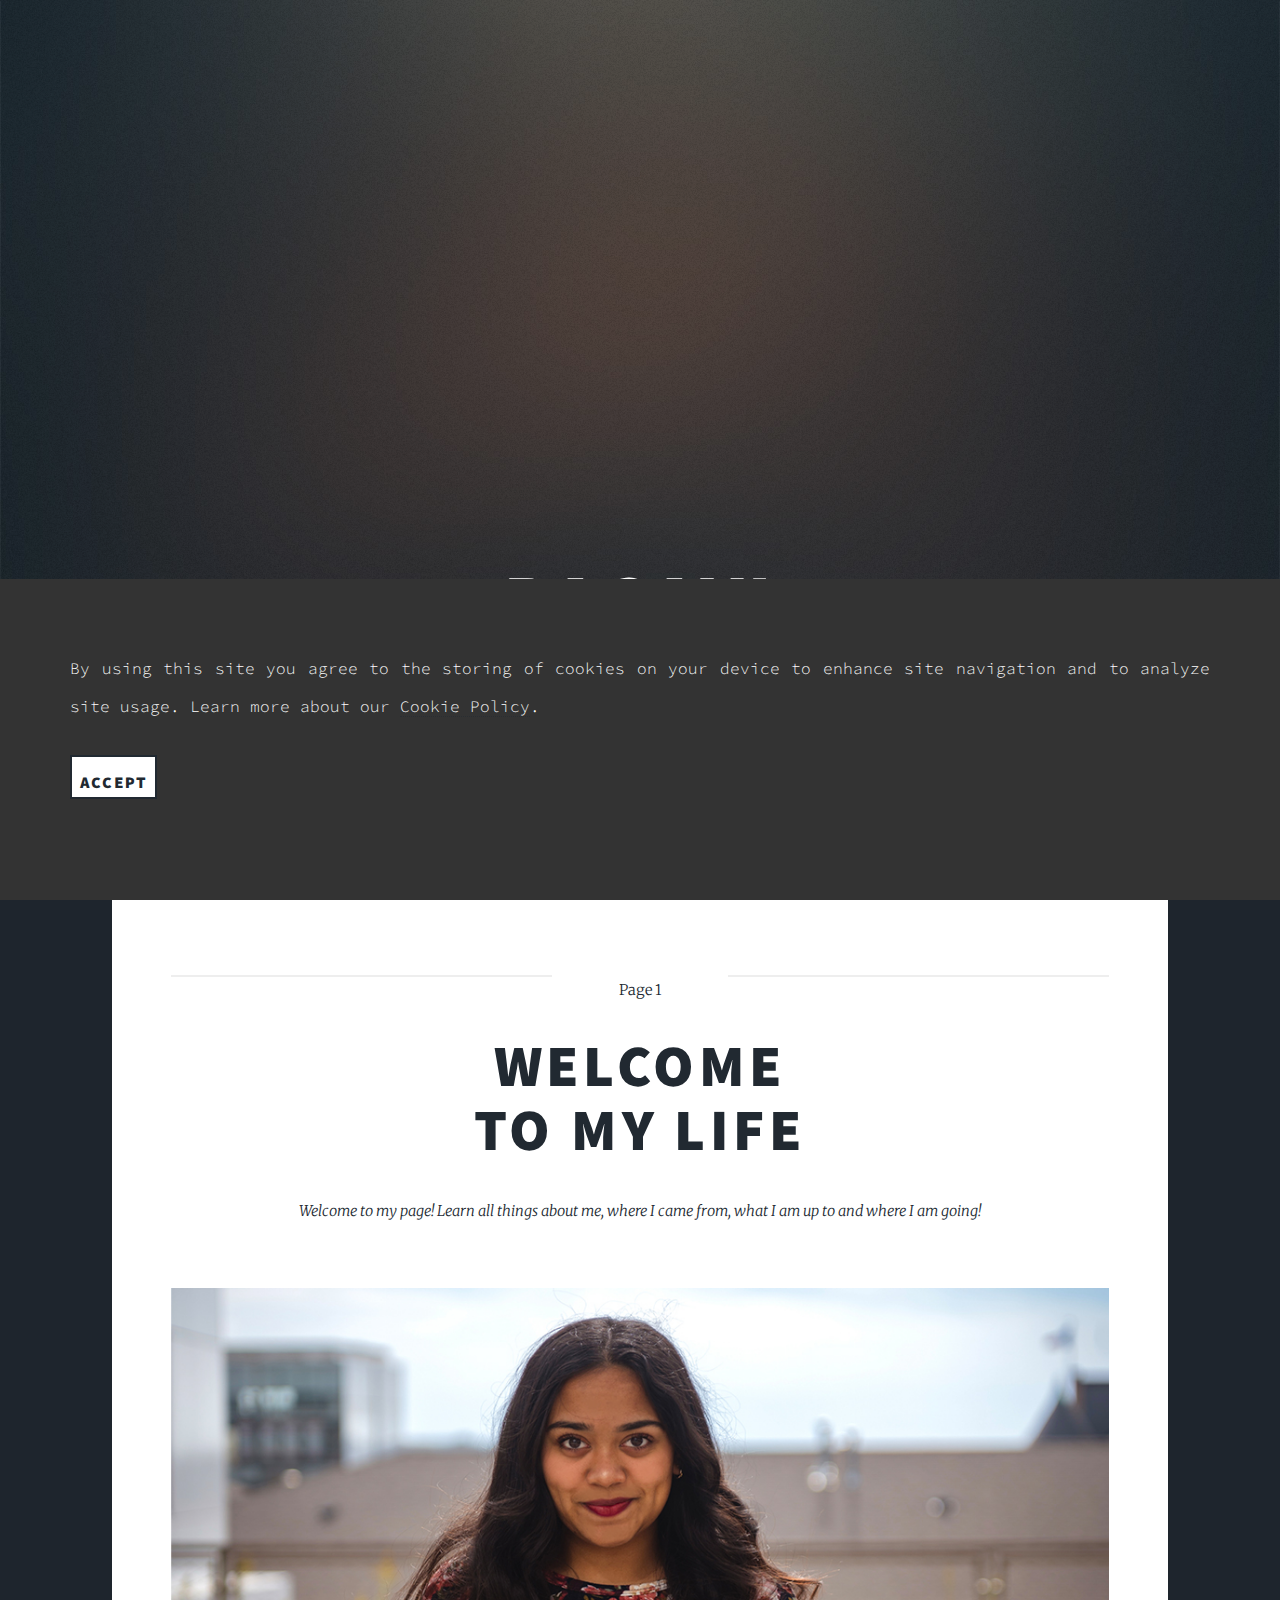
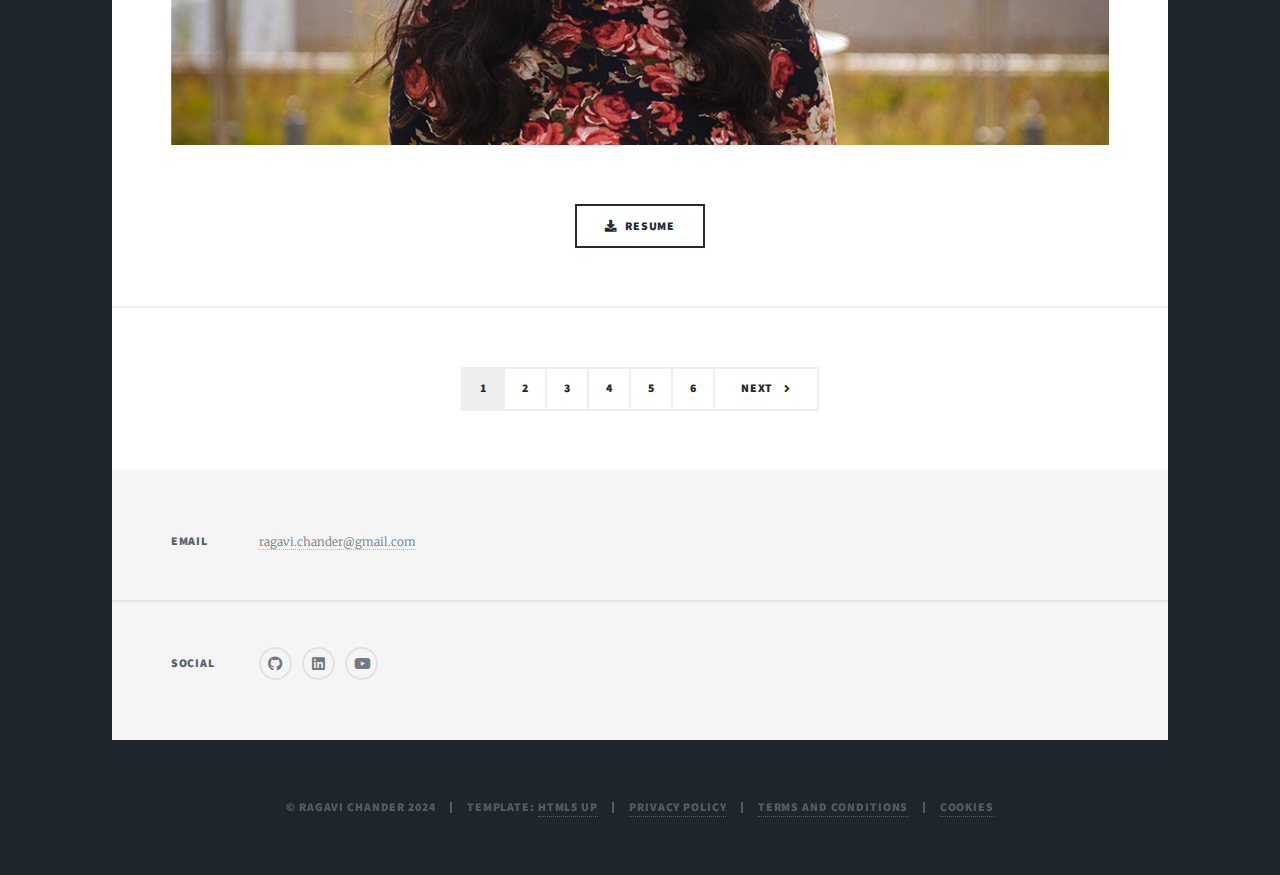
<file: index.html>
<!DOCTYPE HTML>
<!--
	Massively by HTML5 UP
	html5up.net | @ajlkn
	Free for personal and commercial use under the CCA 3.0 license (html5up.net/license)
-->
<html lang="en">
	<head>
		<title>Ragavi Chander</title>
		<meta charset="utf-8" >
		<meta name="viewport" content="width=device-width, initial-scale=1, user-scalable=no" >
		<link rel="stylesheet" href="assets/css/main.css" >
		<link rel="stylesheet" href="assets/css/cookie-popup.css" >
		<link rel="icon" type="image/png" sizes="32x32" href="favicon/favicon-32x32.png">
		<link rel="icon" type="image/png" sizes="16x16" href="favicon/favicon-16x16.png">
		<link rel="apple-touch-icon" sizes="180x180" href="favicon/apple-touch-icon.png">
		<link rel="icon" type="image/png" sizes="192x192" href="favicon/android-chrome-192x192.png"> 
		<link rel="icon" type="image/png" sizes="512x512" href="favicon/android-chrome-512x512.png">   
		<noscript><link rel="stylesheet" href="assets/css/noscript.css" ></noscript>
		
		<meta name="description" content="Get to know me and my adventures!">
	  	<meta name="viewport" content="width=device-width, initial-scale=1.0">

	  <!-- Open Graph meta tags -->
	  <meta property="og:type" content="website">
	  <meta property="og:title" content="Ragavi Chander Personal Portfolio">
	  <meta property="og:description" content="Get to know me and my adventures!">
	  <meta property="og:image" content="https://www.ragavichander.com/images/pic01.jpg">
	  <meta property="og:url" content="https://www.ragavichander.com">

	  <!-- Google tag (gtag.js) -->
	  <script async src="https://www.googletagmanager.com/gtag/js?id=G-GLEPMVZRXY"></script>
	  <script>
		  window.dataLayer = window.dataLayer || [];
		  function gtag(){dataLayer.push(arguments);}
	  gtag('js', new Date());
	gtag('config', 'G-GLEPMVZRXY');
	  </script>
	</head> 
	
	
	<body class="is-preload">
		<!-- Wrapper -->
			<div id="wrapper" class="fade-in">

				<!-- Intro -->
					<div id="intro">
						<h1>Ragavi<br>
						Chander</h1>
						<p>Get to know me and my adventures!</p>
					</div>

				<!-- Header -->
					<header id="header">
						<a href="index.html" class="logo">Ragavi Chander</a>
					</header>

				<!-- Nav -->
					<nav id="nav">
						<ul class="links">
							<li class="active"><a href="index.html">Home</a></li>
							<li><a href="background.html">Background</a></li>
							<li><a href="Projects.html">Projects</a></li>
							<li><a href="gallery.html">Gallery</a></li>
							<li><a href="privacy.html">Privacy Statement</a></li>
							<li><a href="terms.html">Terms and Conditions</a></li>

						</ul>
						<ul class="icons">
							<li><a href="https://www.linkedin.com/in/ragavichander/" class="icon brands fa-linkedin"><span class="label">LinkedIn</span></a></li>
							<li><a href="https://github.com/RagaviChander" class="icon brands fa-github"><span class="label">GitHub</span></a></li>
							<li><a href="https://youtube.com/@ragavichander5082?si=Tg-N5Kc4SU3ZPjEZ" class="icon brands fa-youtube"><span class="label">Youtube</span></a></li>
						</ul>
					</nav>

				<!-- Main -->
					<div id="main">

						<!-- Featured Post -->
							<article class="post featured">
								<header class="major">
									<span class="date">Page 1</span>
									<h2><a href="#">Welcome<br>
									to my life</a></h2>
									<p>Welcome to my page! Learn all things about me, where I came from, what I am up to and where I am going!</p>
								</header>
								<a href="#" class="image main"><img src="images/pic01.jpg" alt="pic01"></a>
								<section class="actions special">
									<a href="./rchandrashekaran_resume.pdf" class="button icon solid fa-download">Resume</a>
								</section>
							</article>

							<!-- Footer -->
							<footer>
								<div class="pagination">
									<!--<a href="#" class="previous">Prev</a>-->
									<a href="index.html" class="page active">1</a>
									<a href="background.html" class="page">2</a>
									<a href="Projects.html" class="page">3</a>
									<a href="gallery.html" class="page">4</a>
									<a href="privacy.html" class="page">5</a>
									<a href="terms.html" class="page">6</a>
									<a href="background.html" class="next">Next</a>
								</div>
							</footer>
					</div>

				<!-- Footer -->
					<footer id="footer">
						<section class="split contact">
							<section>
								<h3>Email</h3>
								<p><a href="#">ragavi.chander@gmail.com</a></p>
							</section>
							<section>
								<h3>Social</h3>
								<ul class="icons alt">
									<li><a href="https://github.com/RagaviChander" class="icon brands alt fa-github"><span class="label">GitHub</span></a></li>
									<li><a href="https://www.linkedin.com/in/ragavichander/" class="icon brands alt fa-linkedin"><span class="label">LinkedIn</span></a></li>
									<li><a href="https://youtube.com/@ragavichander5082?si=Tg-N5Kc4SU3ZPjEZ" class="icon brands alt fa-youtube"><span class="label">Youtube</span></a></li>
								</ul>
							</section>
						</section>
					</footer>

				<!-- Copyright -->
					<div id="copyright">
						<section>
							<ul>
								<li>&copy; Ragavi Chander 2024 </li><li>Template: <a href="https://html5up.net">HTML5 UP</a></li><li><a href="privacy.html">Privacy Policy</a></li><li><a href="terms.html">Terms and Conditions</a></li><li><a href="cookie-policy.html">Cookies</a></li>
							</ul>
						</section>
					</div>
					<div id="cookie-popup">
						<p>
						  By using this site you agree to the storing of cookies on your device to
						  enhance site navigation and to analyze site usage. Learn more about our
						  <a href="cookie-policy.html">Cookie Policy</a>.
						</p>
						<p>
						  <button id="accept-cookies">Accept</button>
						</p>
				</div>
			</div>

		

		<!-- Scripts -->
			<script src="assets/js/jquery.min.js"></script>
			<script src="assets/js/jquery.scrollex.min.js"></script>
			<script src="assets/js/jquery.scrolly.min.js"></script>
			<script src="assets/js/browser.min.js"></script>
			<script src="assets/js/breakpoints.min.js"></script>
			<script src="assets/js/util.js"></script>
			<script src="assets/js/main.js"></script>
			<script src="cookie-popup.js"></script>

	</body>
</html>
</file>
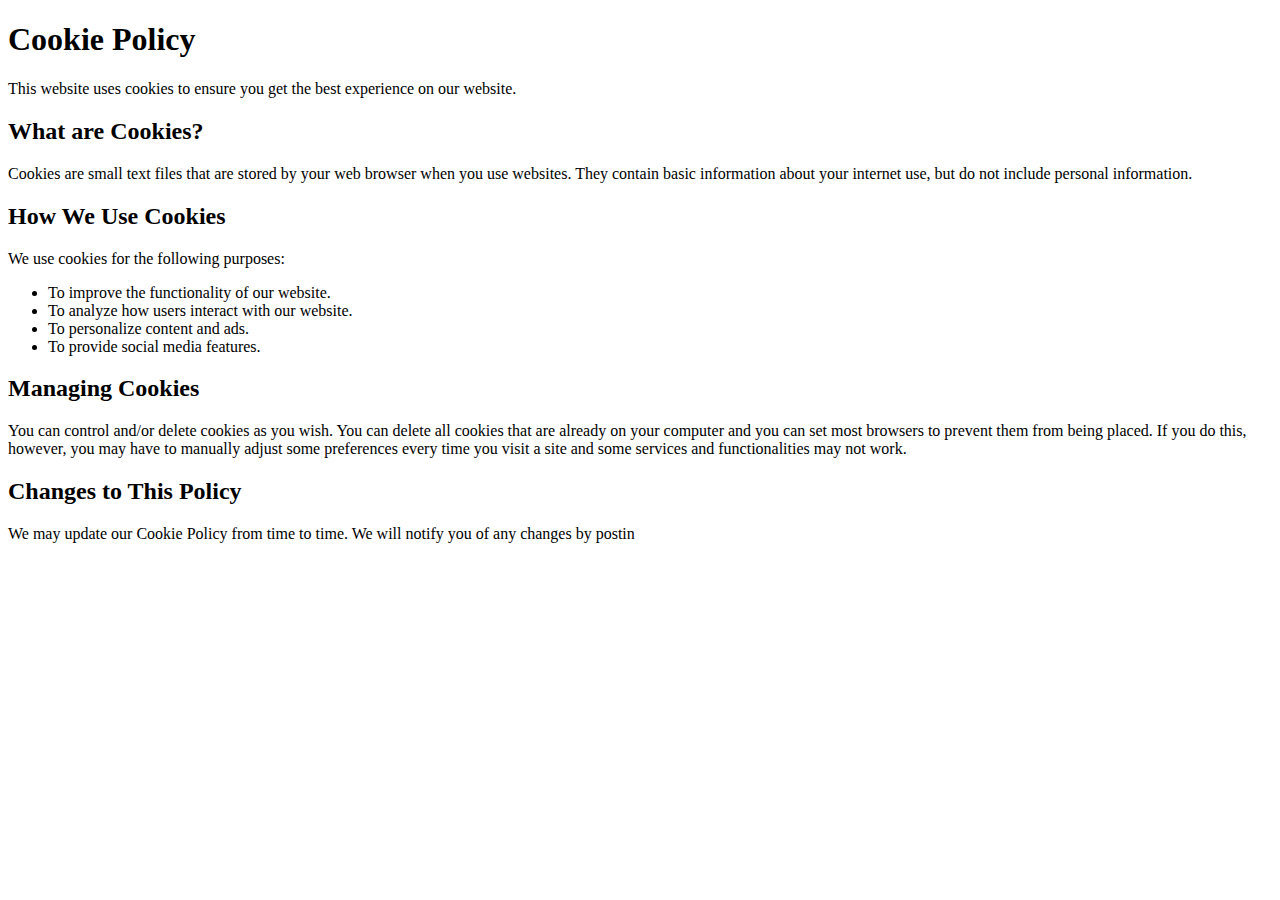
<file: cookie-policy.html>
<!DOCTYPE html>
<html lang="en">
<head>
    <meta charset="UTF-8">
    <meta name="viewport" content="width=device-width, initial-scale=1.0">
    <link rel="stylesheet" href="assets/css/cookie-popup.css" >
    <title>Cookie Policy</title>
</head>
<body>
    <h1>Cookie Policy</h1>
    <p>This website uses cookies to ensure you get the best experience on our website.</p>
    <h2>What are Cookies?</h2>
    <p>Cookies are small text files that are stored by your web browser when you use websites. They contain basic information about your internet use, but do not include personal information.</p>
    <h2>How We Use Cookies</h2>
    <p>We use cookies for the following purposes:</p>
    <ul>
        <li>To improve the functionality of our website.</li>
        <li>To analyze how users interact with our website.</li>
        <li>To personalize content and ads.</li>
        <li>To provide social media features.</li>
    </ul>
    <h2>Managing Cookies</h2>
    <p>You can control and/or delete cookies as you wish. You can delete all cookies that are already on your computer and you can set most browsers to prevent them from being placed. If you do this, however, you may have to manually adjust some preferences every time you visit a site and some services and functionalities may not work.</p>
    <h2>Changes to This Policy</h2>
    <p>We may update our Cookie Policy from time to time. We will notify you of any changes by postin
</body>
</html>
</file>
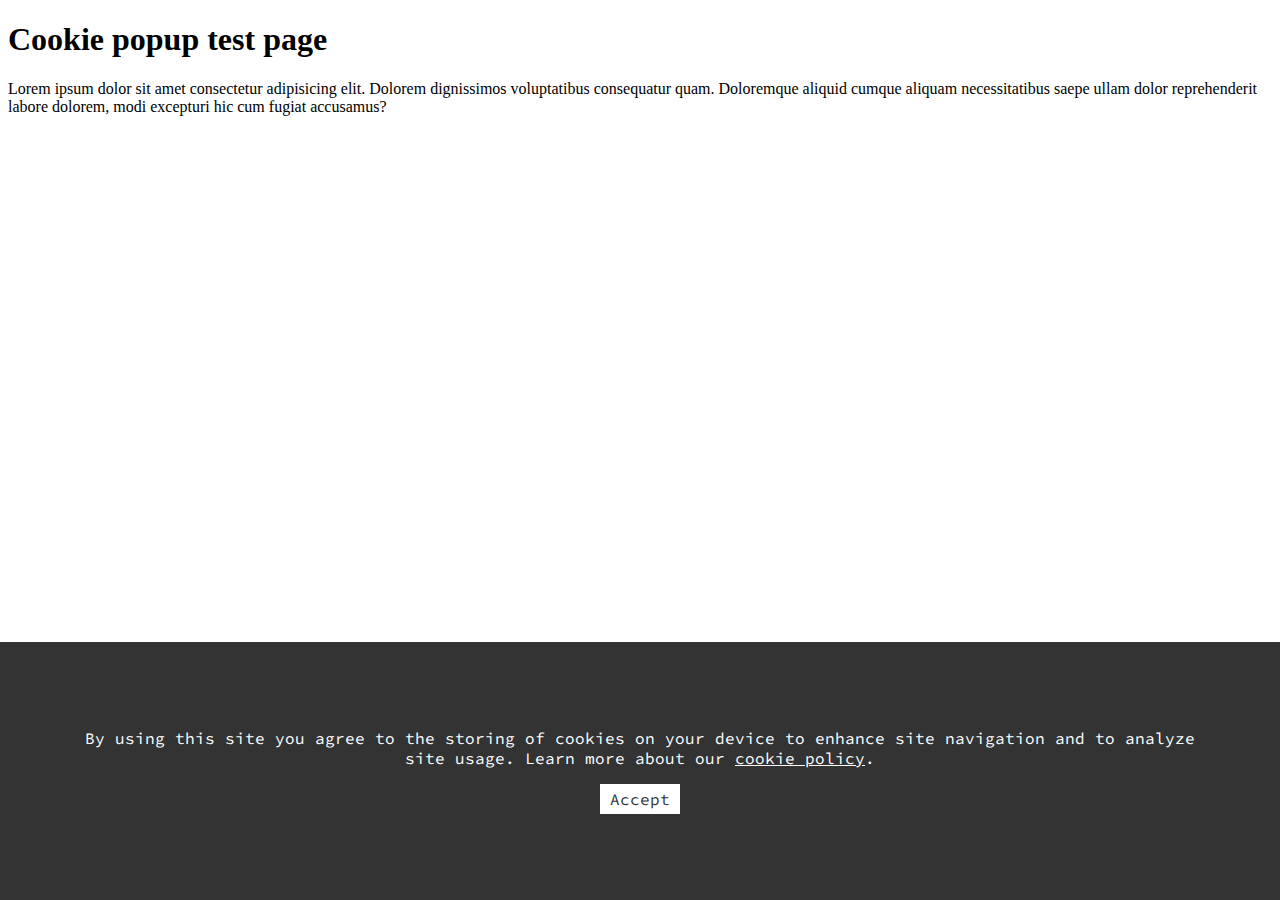
<file: cookie-popup.html>
<!DOCTYPE html>
<html lang="en">
<head>
  <meta charset="UTF-8" />
  <meta http-equiv="X-UA-Compatible" content="IE=edge" />
  <meta name="viewport" content="width=device-width, initial-scale=1.0" />
  <title>Cookie popup test</title>
  <link rel="stylesheet" href="assets/css/cookie-popup.css" />
</head>
    
  <body>
    <h1>Cookie popup test page</h1>
    <p>
      Lorem ipsum dolor sit amet consectetur adipisicing elit. Dolorem
      dignissimos voluptatibus consequatur quam. Doloremque aliquid cumque
      aliquam necessitatibus saepe ullam dolor reprehenderit labore dolorem,
      modi excepturi hic cum fugiat accusamus?
    </p>

    <div id="cookie-popup">
      <p>
        By using this site you agree to the storing of cookies on your device to
        enhance site navigation and to analyze site usage. Learn more about our
        <a href="/cookie-policy">cookie policy</a>.
      </p>
      <p>
        <button id="accept-cookies">Accept</button>
      </p>
    </div>

    <script src="cookie-popup.js"></script>
  </body>
</html>
</file>
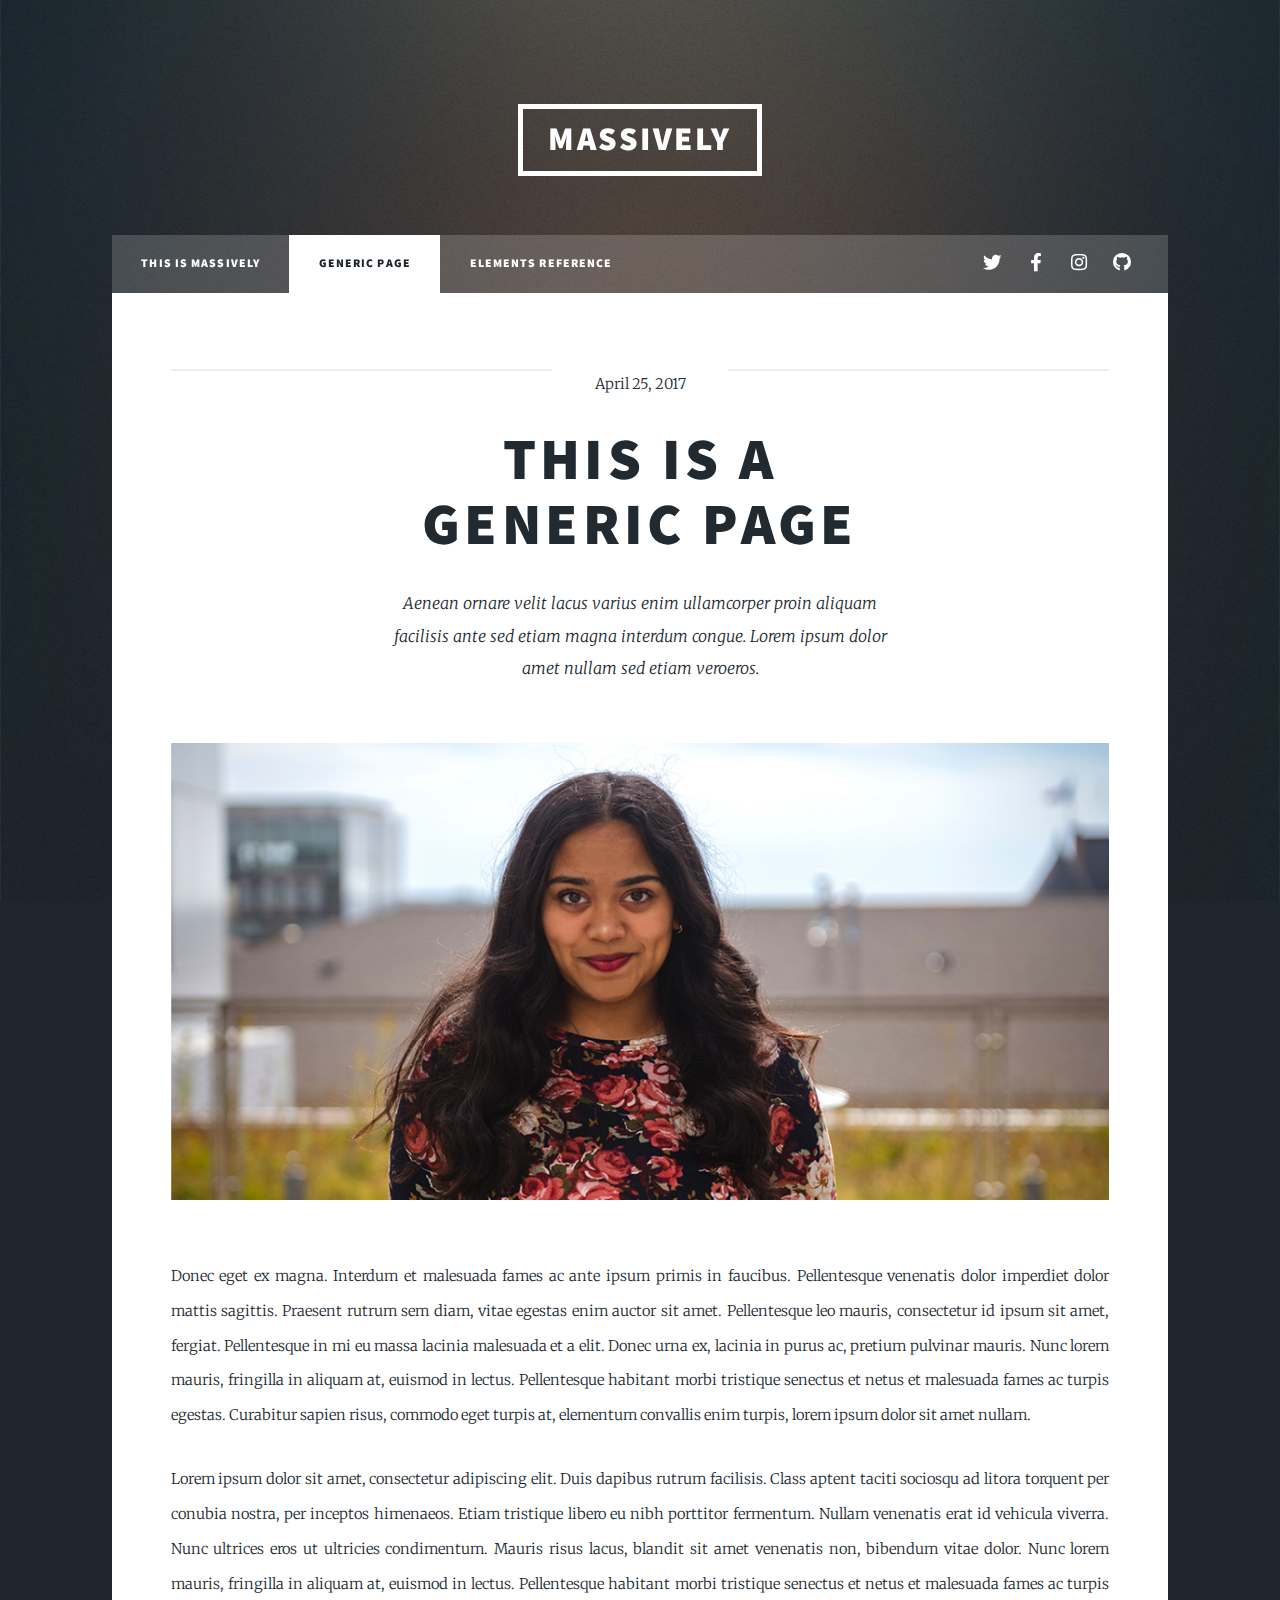
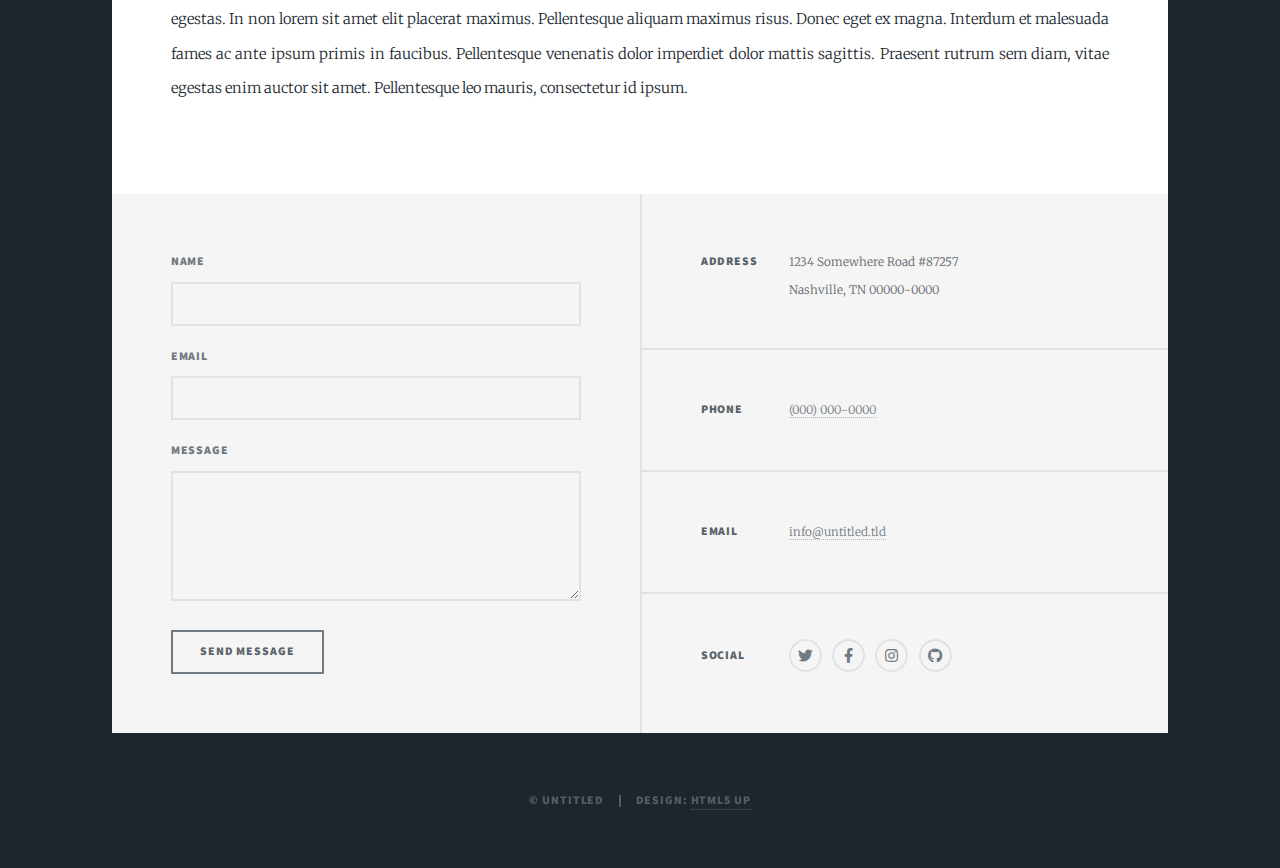
<file: generic.html>
<!DOCTYPE HTML>
<!--
	Massively by HTML5 UP
	html5up.net | @ajlkn
	Free for personal and commercial use under the CCA 3.0 license (html5up.net/license)
-->
<html>
	<head>
		<title>Generic Page - Massively by HTML5 UP</title>
		<meta charset="utf-8" />
		<meta name="viewport" content="width=device-width, initial-scale=1, user-scalable=no" />
		<link rel="stylesheet" href="assets/css/main.css" />
		<noscript><link rel="stylesheet" href="assets/css/noscript.css" /></noscript>
	</head>
	<script async src="https://www.googletagmanager.com/gtag/js?id=G-GLEPMVZRXY"></script>
	<script>
		  window.dataLayer = window.dataLayer || [];
		  function gtag(){dataLayer.push(arguments);}
	  gtag('js', new Date());
	gtag('config', 'G-GLEPMVZRXY');
	</script>
	<body class="is-preload">

		<!-- Wrapper -->
			<div id="wrapper">

				<!-- Header -->
					<header id="header">
						<a href="index.html" class="logo">Massively</a>
					</header>

				<!-- Nav -->
					<nav id="nav">
						<ul class="links">
							<li><a href="index.html">This is Massively</a></li>
							<li class="active"><a href="generic.html">Generic Page</a></li>
							<li><a href="elements.html">Elements Reference</a></li>
						</ul>
						<ul class="icons">
							<li><a href="#" class="icon brands fa-twitter"><span class="label">Twitter</span></a></li>
							<li><a href="#" class="icon brands fa-facebook-f"><span class="label">Facebook</span></a></li>
							<li><a href="#" class="icon brands fa-instagram"><span class="label">Instagram</span></a></li>
							<li><a href="#" class="icon brands fa-github"><span class="label">GitHub</span></a></li>
						</ul>
					</nav>

				<!-- Main -->
					<div id="main">

						<!-- Post -->
							<section class="post">
								<header class="major">
									<span class="date">April 25, 2017</span>
									<h1>This is a<br />
									Generic Page</h1>
									<p>Aenean ornare velit lacus varius enim ullamcorper proin aliquam<br />
									facilisis ante sed etiam magna interdum congue. Lorem ipsum dolor<br />
									amet nullam sed etiam veroeros.</p>
								</header>
								<div class="image main"><img src="images/pic01.jpg" alt="" /></div>
								<p>Donec eget ex magna. Interdum et malesuada fames ac ante ipsum primis in faucibus. Pellentesque venenatis dolor imperdiet dolor mattis sagittis. Praesent rutrum sem diam, vitae egestas enim auctor sit amet. Pellentesque leo mauris, consectetur id ipsum sit amet, fergiat. Pellentesque in mi eu massa lacinia malesuada et a elit. Donec urna ex, lacinia in purus ac, pretium pulvinar mauris. Nunc lorem mauris, fringilla in aliquam at, euismod in lectus. Pellentesque habitant morbi tristique senectus et netus et malesuada fames ac turpis egestas. Curabitur sapien risus, commodo eget turpis at, elementum convallis enim turpis, lorem ipsum dolor sit amet nullam.</p>
								<p>Lorem ipsum dolor sit amet, consectetur adipiscing elit. Duis dapibus rutrum facilisis. Class aptent taciti sociosqu ad litora torquent per conubia nostra, per inceptos himenaeos. Etiam tristique libero eu nibh porttitor fermentum. Nullam venenatis erat id vehicula viverra. Nunc ultrices eros ut ultricies condimentum. Mauris risus lacus, blandit sit amet venenatis non, bibendum vitae dolor. Nunc lorem mauris, fringilla in aliquam at, euismod in lectus. Pellentesque habitant morbi tristique senectus et netus et malesuada fames ac turpis egestas. In non lorem sit amet elit placerat maximus. Pellentesque aliquam maximus risus. Donec eget ex magna. Interdum et malesuada fames ac ante ipsum primis in faucibus. Pellentesque venenatis dolor imperdiet dolor mattis sagittis. Praesent rutrum sem diam, vitae egestas enim auctor sit amet. Pellentesque leo mauris, consectetur id ipsum.</p>
							</section>

					</div>

				<!-- Footer -->
					<footer id="footer">
						<section>
							<form method="post" action="#">
								<div class="fields">
									<div class="field">
										<label for="name">Name</label>
										<input type="text" name="name" id="name" />
									</div>
									<div class="field">
										<label for="email">Email</label>
										<input type="text" name="email" id="email" />
									</div>
									<div class="field">
										<label for="message">Message</label>
										<textarea name="message" id="message" rows="3"></textarea>
									</div>
								</div>
								<ul class="actions">
									<li><input type="submit" value="Send Message" /></li>
								</ul>
							</form>
						</section>
						<section class="split contact">
							<section class="alt">
								<h3>Address</h3>
								<p>1234 Somewhere Road #87257<br />
								Nashville, TN 00000-0000</p>
							</section>
							<section>
								<h3>Phone</h3>
								<p><a href="#">(000) 000-0000</a></p>
							</section>
							<section>
								<h3>Email</h3>
								<p><a href="#">info@untitled.tld</a></p>
							</section>
							<section>
								<h3>Social</h3>
								<ul class="icons alt">
									<li><a href="#" class="icon brands alt fa-twitter"><span class="label">Twitter</span></a></li>
									<li><a href="#" class="icon brands alt fa-facebook-f"><span class="label">Facebook</span></a></li>
									<li><a href="#" class="icon brands alt fa-instagram"><span class="label">Instagram</span></a></li>
									<li><a href="#" class="icon brands alt fa-github"><span class="label">GitHub</span></a></li>
								</ul>
							</section>
						</section>
					</footer>

				<!-- Copyright -->
					<div id="copyright">
						<ul><li>&copy; Untitled</li><li>Design: <a href="https://html5up.net">HTML5 UP</a></li></ul>
					</div>

			</div>

		<!-- Scripts -->
			<script src="assets/js/jquery.min.js"></script>
			<script src="assets/js/jquery.scrollex.min.js"></script>
			<script src="assets/js/jquery.scrolly.min.js"></script>
			<script src="assets/js/browser.min.js"></script>
			<script src="assets/js/breakpoints.min.js"></script>
			<script src="assets/js/util.js"></script>
			<script src="assets/js/main.js"></script>

	</body>
</html>
</file>
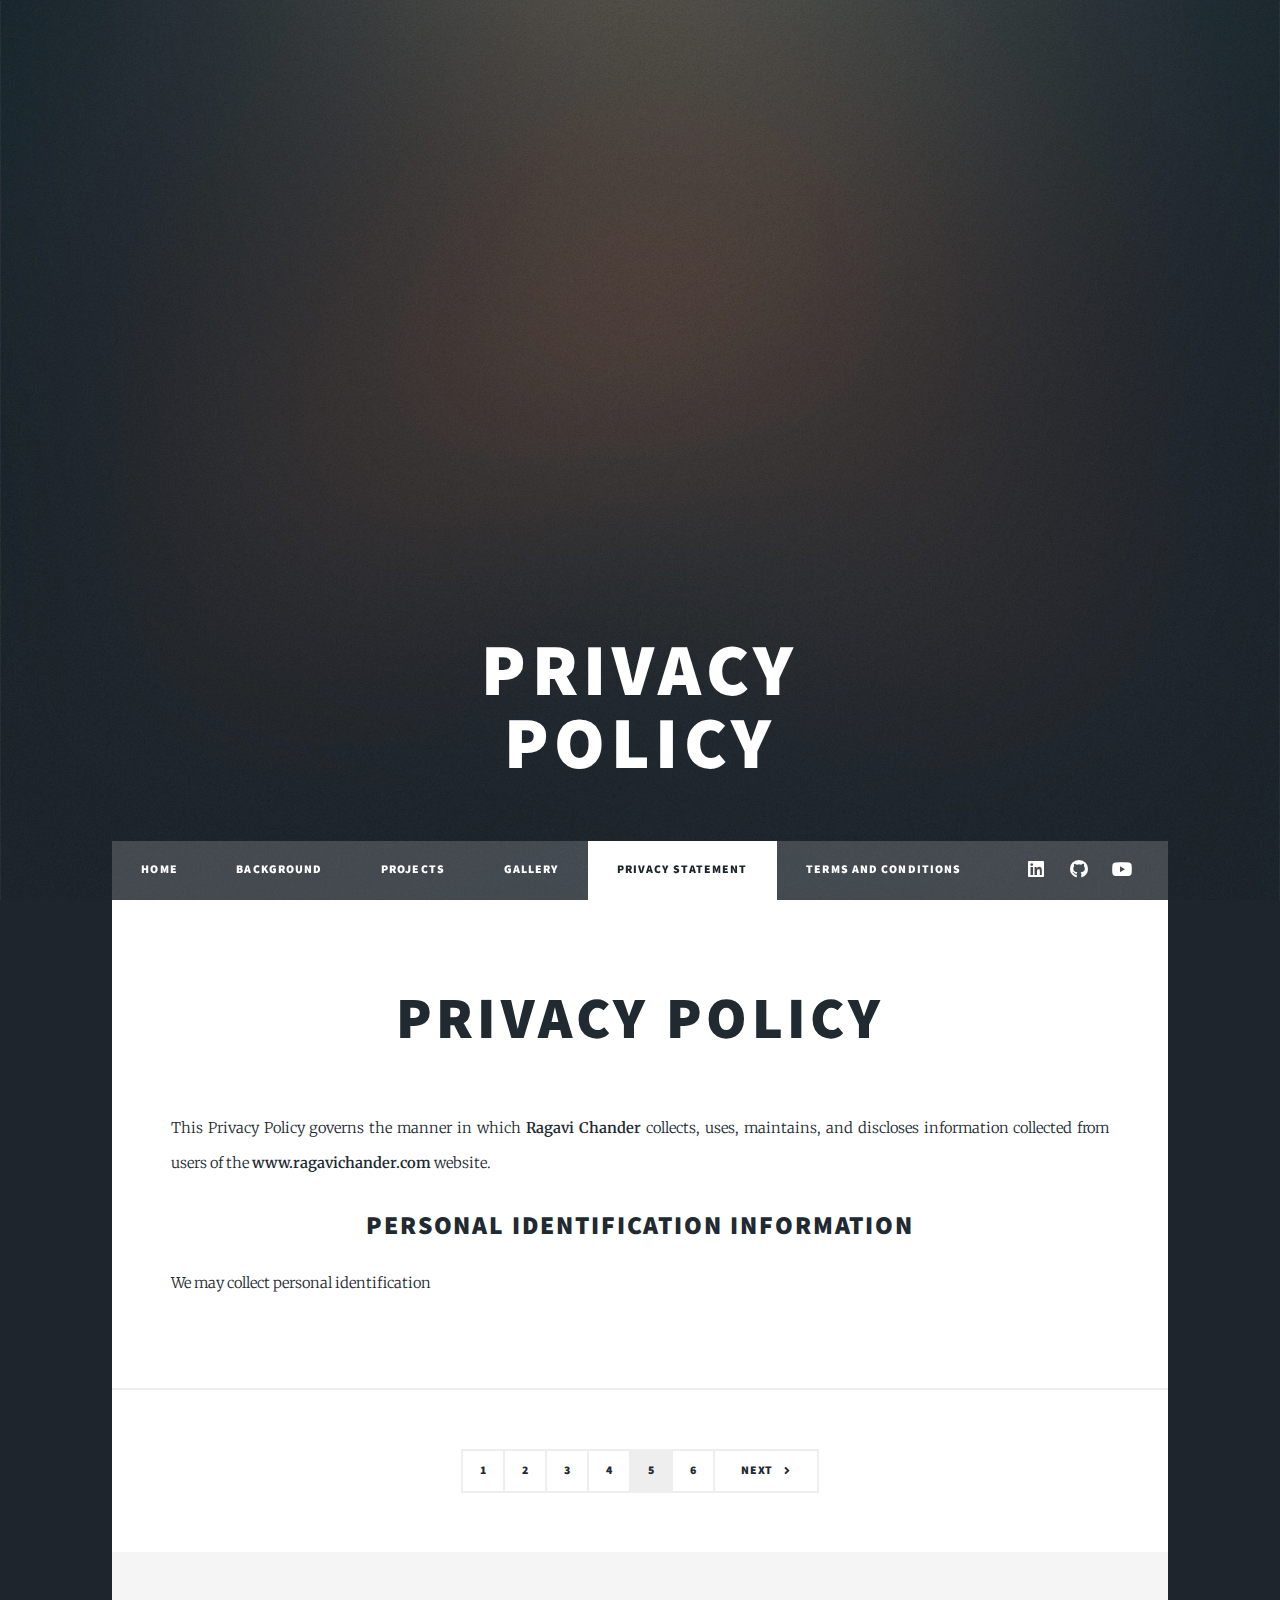
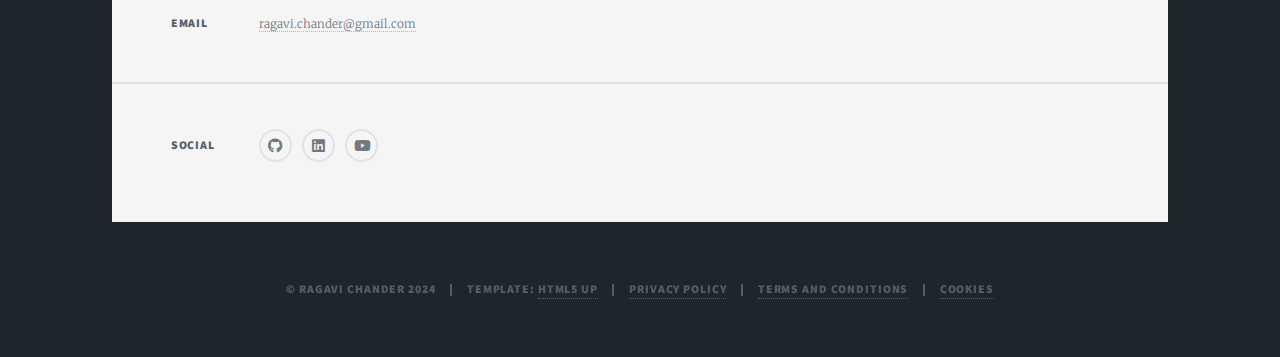
<file: privacy.html>
<!DOCTYPE HTML>
<!--
	Massively by HTML5 UP
	html5up.net | @ajlkn
	Free for personal and commercial use under the CCA 3.0 license (html5up.net/license)
-->
<html lang="en">
	<head>
		<title>Privacy Policy</title>
		<meta charset="utf-8" >
		<meta name="viewport" content="width=device-width, initial-scale=1" >
		<link rel="stylesheet" href="assets/css/main.css" >
		<link rel="icon" type="image/png" sizes="32x32" href="favicon/favicon-32x32.png">
		<link rel="icon" type="image/png" sizes="16x16" href="favicon/favicon-16x16.png">
		<link rel="apple-touch-icon" sizes="180x180" href="favicon/apple-touch-icon.png">
		<link rel="icon" type="image/png" sizes="192x192" href="favicon/android-chrome-192x192.png"> 
		<link rel="icon" type="image/png" sizes="512x512" href="favicon/android-chrome-512x512.png">   
		<noscript><link rel="stylesheet" href="assets/css/noscript.css" ></noscript>
		<!-- Google tag (gtag.js) -->
		<script async src="https://www.googletagmanager.com/gtag/js?id=G-GLEPMVZRXY"></script>
	<script>
		  window.dataLayer = window.dataLayer || [];
		  function gtag(){dataLayer.push(arguments);}
	  gtag('js', new Date());
	gtag('config', 'G-GLEPMVZRXY');
	</script>
	 <meta name="description" content="Get to know me and my adventures!">
	 <meta name="viewport" content="width=device-width, initial-scale=1.0">

	 <!-- Open Graph meta tags -->
	 <meta property="og:type" content="website">
	 <meta property="og:title" content="Ragavi Chander Personal Portfolio">
	 <meta property="og:description" content="Get to know me and my adventures!">
	 <meta property="og:image" content="www.ragavichander.com/images/pic01.jpg">
	 <meta property="og:url" content="www.ragavichander.com">
	</head> 
	
	
	<body class="is-preload">

		<!-- Wrapper -->
			<div id="wrapper" class="fade-in">

				<!-- Intro -->
					<div id="intro">
						<h1>Privacy<br>
						Policy</h1>
					</div>

				<!-- Header -->
					<header id="header">
						<a href="index.html" class="logo">Ragavi Chander</a>
					</header>

				<!-- Nav -->
					<nav id="nav">
						<ul class="links">
							<li><a href="index.html">Home</a></li>
							<li><a href="background.html">Background</a></li>
							<li><a href="Projects.html">Projects</a></li>
							<li><a href="gallery.html">Gallery</a></li>
							<li class="active"><a href="privacy.html">Privacy Statement</a></li>
							<li><a href="terms.html">Terms and Conditions</a></li>
						</ul>
						<ul class="icons">
							<li><a href="https://www.linkedin.com/in/ragavichander/" class="icon brands fa-linkedin"><span class="label">LinkedIn</span></a></li>
							<li><a href="https://github.com/RagaviChander" class="icon brands fa-github"><span class="label">GitHub</span></a></li>
							<li><a href="https://youtube.com/@ragavichander5082?si=Tg-N5Kc4SU3ZPjEZ" class="icon brands fa-youtube"><span class="label">Youtube</span></a></li>
						</ul>
					</nav>

				<!-- Main -->
					<div id="main">

						<!-- Featured Post -->
							<article class="post featured">
								<header class="major">
									<h1>Privacy Policy</h1>
								</header>
									<p>This Privacy Policy governs the manner in which <b>Ragavi Chander</b> collects, uses, maintains, and discloses information collected from users of the <B>www.ragavichander.com</B> website.</p>
									<h2>Personal Identification Information</h2>
									<p>We may collect personal identification
							</article>

							<footer>
								<div class="pagination">
									<!--<a href="#" class="previous">Prev</a>-->
									<a href="index.html" class="page">1</a>
									<a href="background.html" class="page">2</a>
									<a href="Projects.html" class="page">3</a>
									<a href="gallery.html" class="page">4</a>
									<a href="privacy.html" class="page active">5</a>
									<a href="terms.html" class="page">6</a>
									<a href="terms.html" class="next">Next</a>
								</div>
							</footer>
					</div>

				<!-- Footer -->
				
					<footer id="footer">
						<section class="split contact">
							<section>
								<h3>Email</h3>
								<p><a href="#">ragavi.chander@gmail.com</a></p>
							</section>
							<section>
								<h3>Social</h3>
								<ul class="icons alt">
									<li><a href="https://github.com/RagaviChander" class="icon brands alt fa-github"><span class="label">GitHub</span></a></li>
									<li><a href="https://www.linkedin.com/in/ragavichander/" class="icon brands alt fa-linkedin"><span class="label">LinkedIn</span></a></li>
									<li><a href="https://youtube.com/@ragavichander5082?si=Tg-N5Kc4SU3ZPjEZ" class="icon brands alt fa-youtube"><span class="label">Youtube</span></a></li>
								</ul>
							</section>
						</section>
					</footer>

				<!-- Copyright -->
					<div id="copyright">
						<section>
							<ul>
								<li>&copy; Ragavi Chander 2024 </li><li>Template: <a href="https://html5up.net">HTML5 UP</a></li><li><a href="privacy.html">Privacy Policy</a></li><li><a href="terms.html">Terms and Conditions</a></li><li><a href="cookie-policy.html">Cookies</a></li>
							</ul>
						</section>
					</div>

			</div>

		<!-- Scripts -->
			<script src="assets/js/jquery.min.js"></script>
			<script src="assets/js/jquery.scrollex.min.js"></script>
			<script src="assets/js/jquery.scrolly.min.js"></script>
			<script src="assets/js/browser.min.js"></script>
			<script src="assets/js/breakpoints.min.js"></script>
			<script src="assets/js/util.js"></script>
			<script src="assets/js/main.js"></script>

	</body>
</html>
</file>
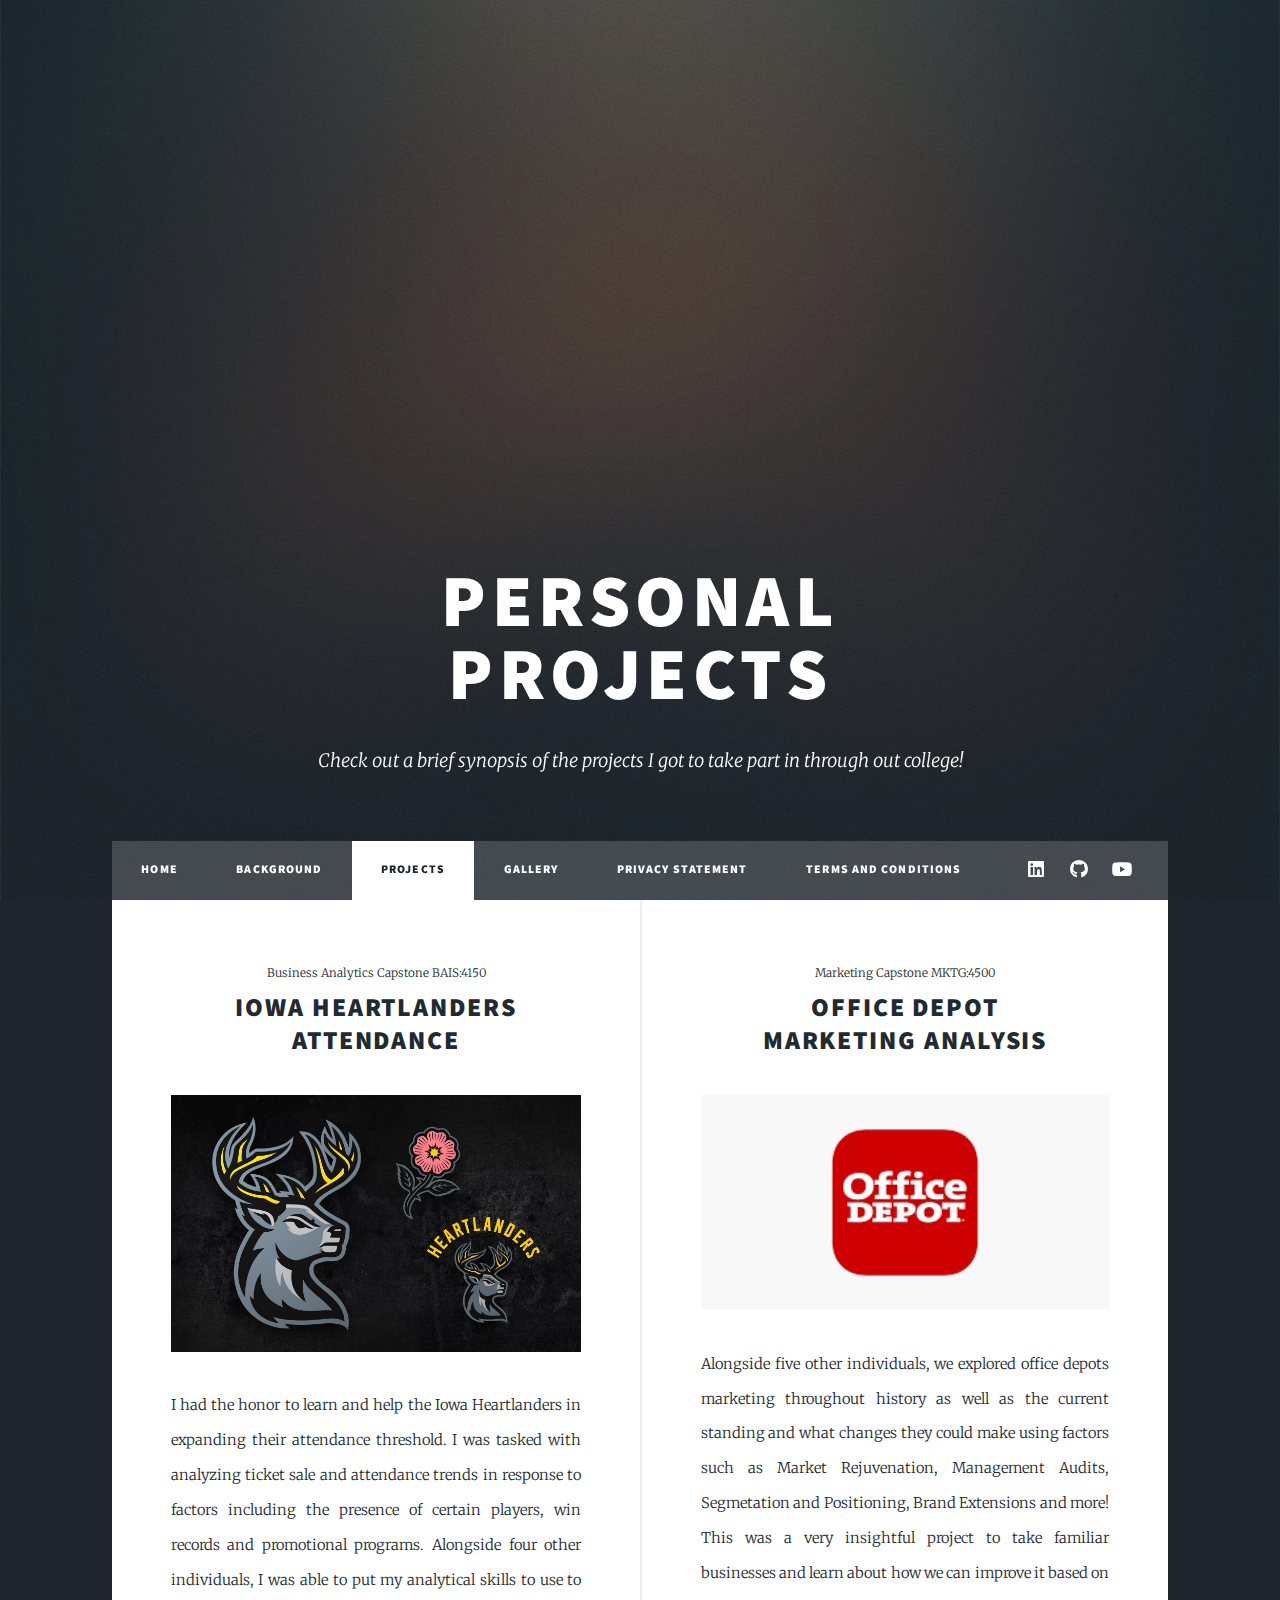
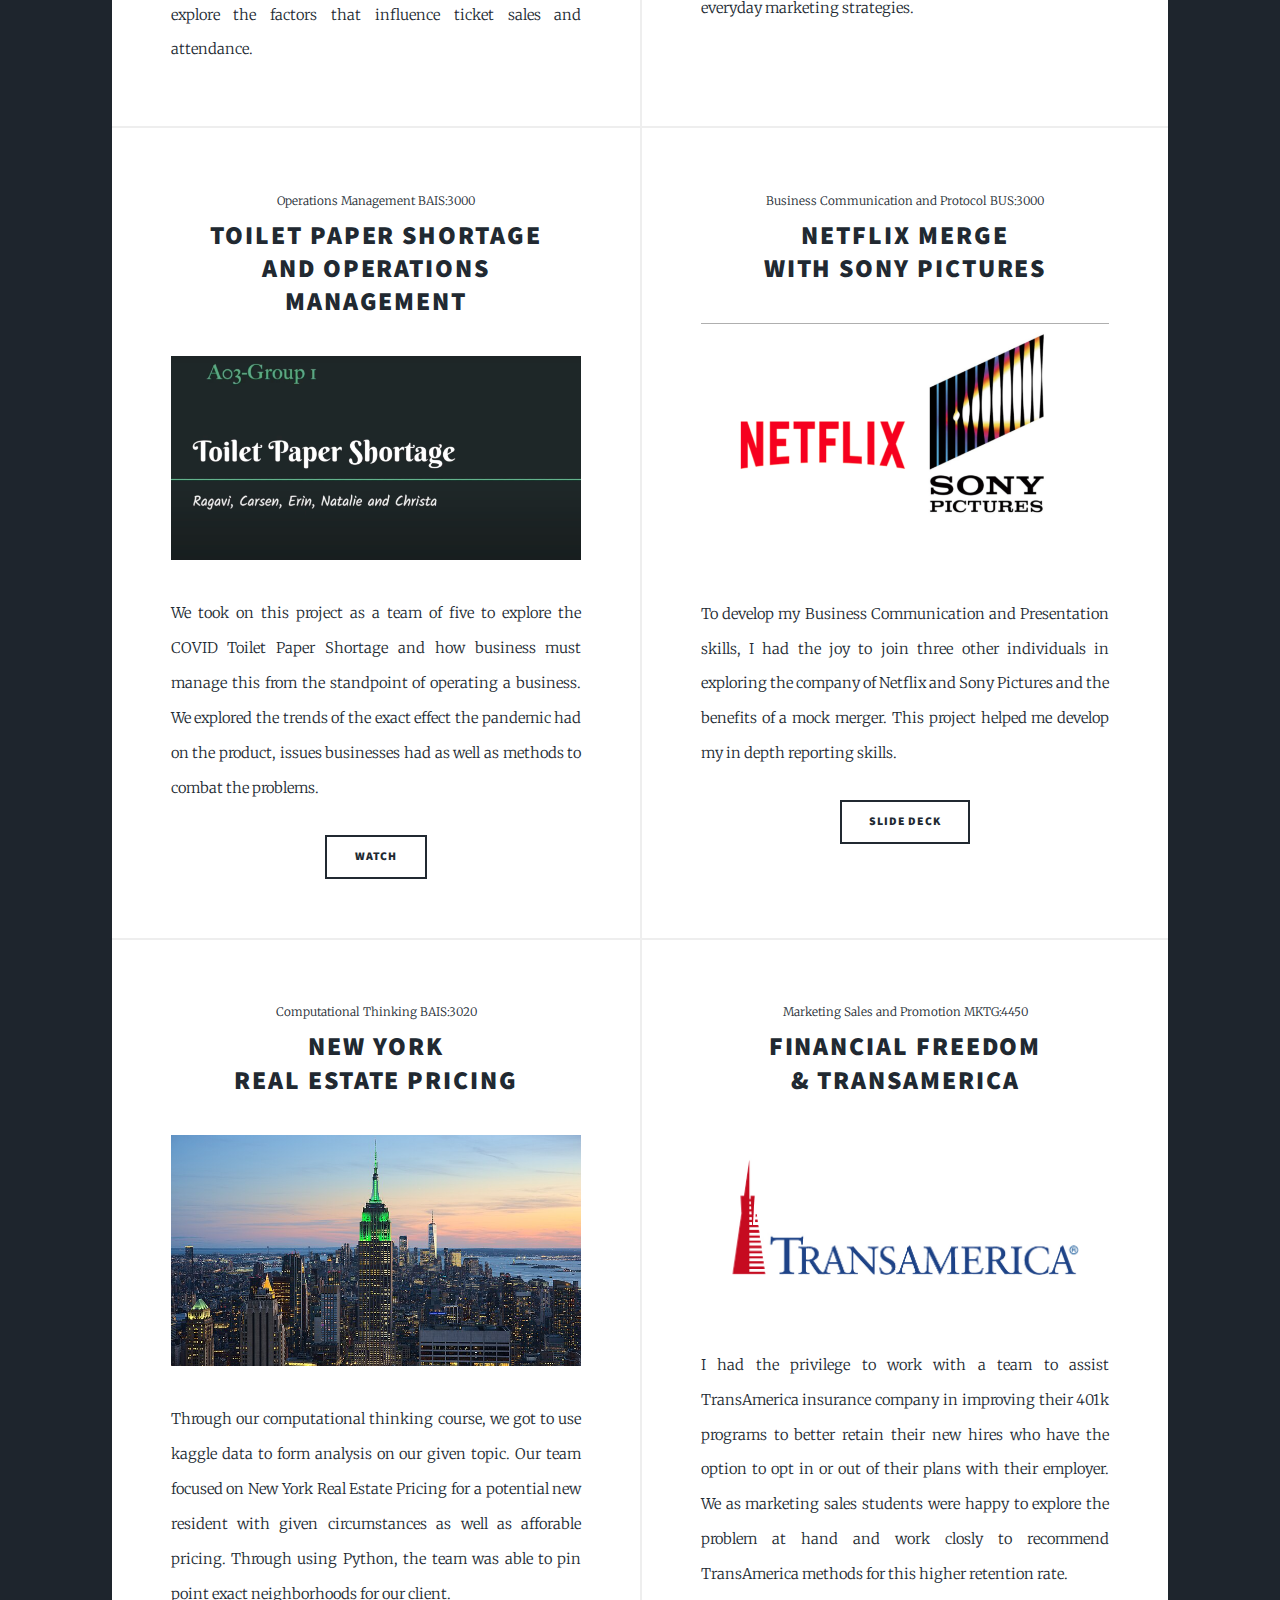
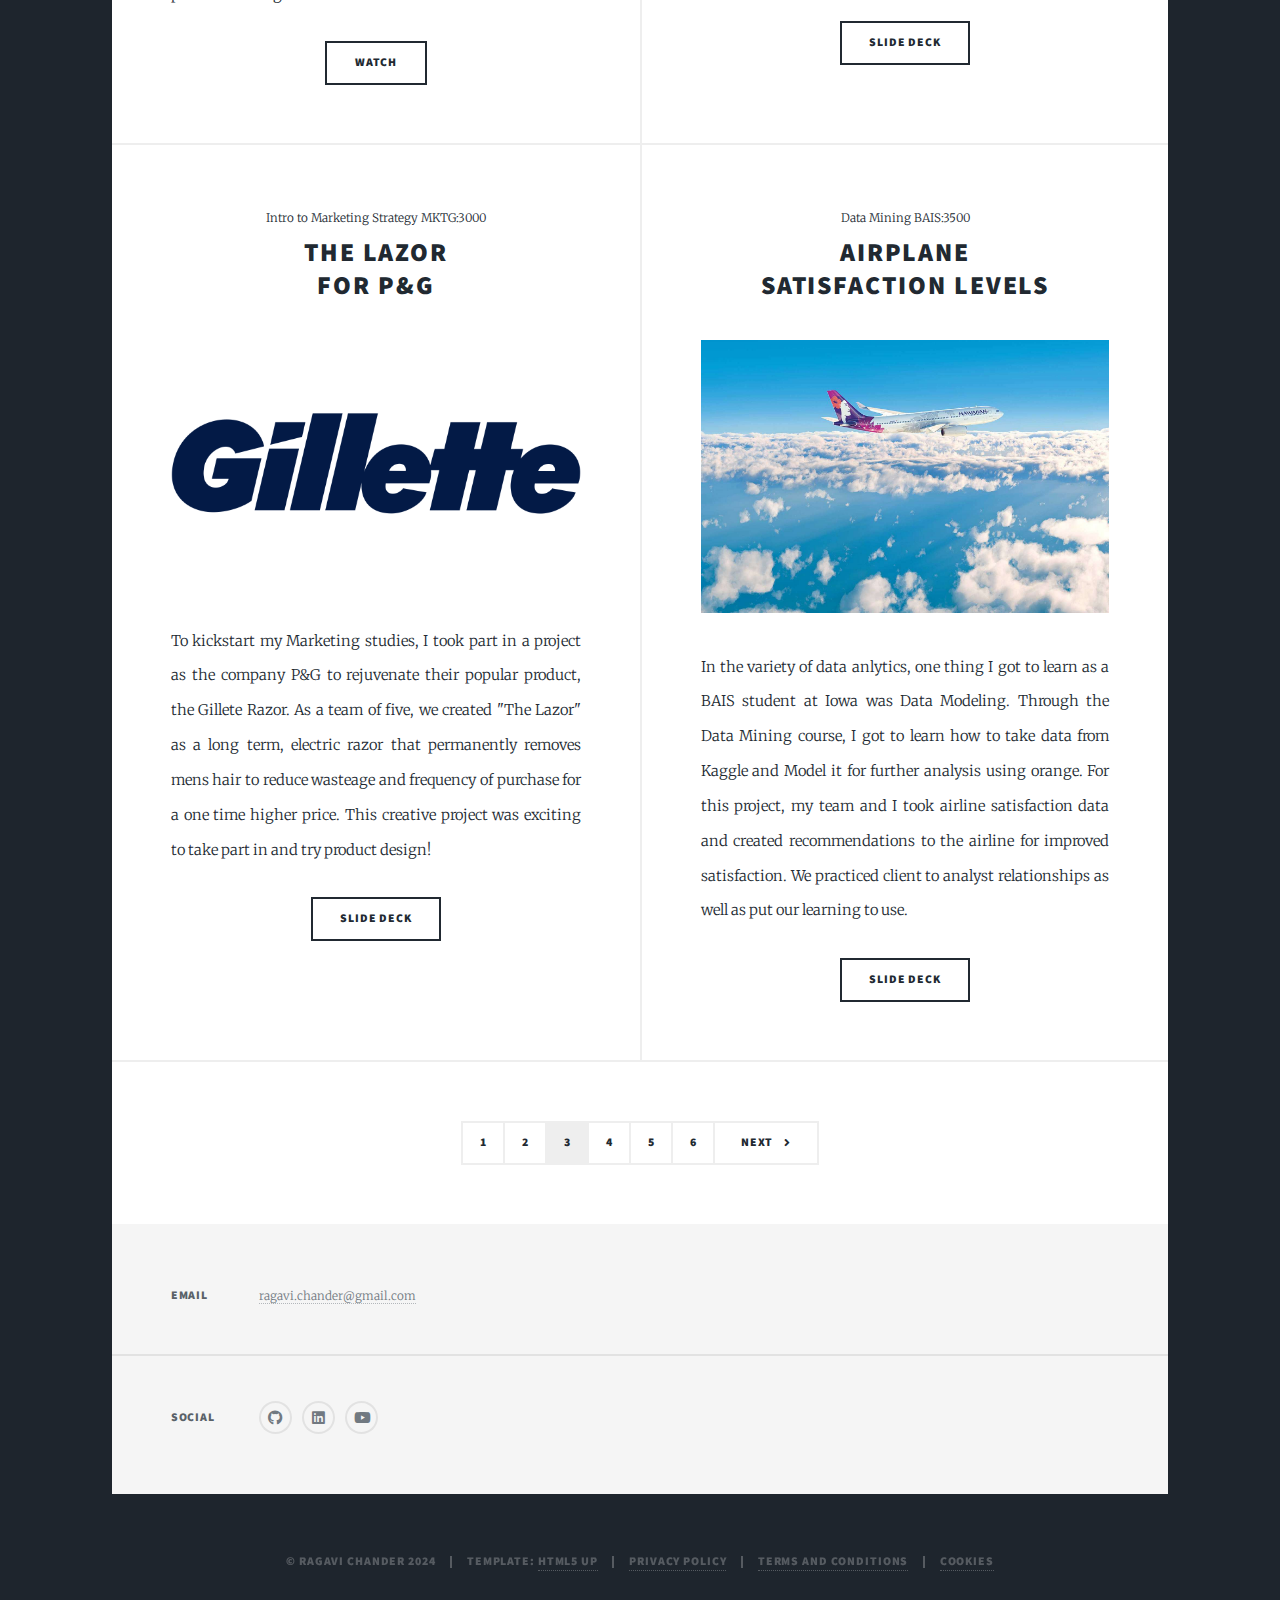
<file: Projects.html>
<!DOCTYPE HTML>
<!--
	Massively by HTML5 UP
	html5up.net | @ajlkn
	Free for personal and commercial use under the CCA 3.0 license (html5up.net/license)
-->
<html lang="en">
	<head>
		<title>Projects</title>
		<meta charset="utf-8" >
		<meta name="viewport" content="width=device-width, initial-scale=1" >
		<link rel="stylesheet" href="assets/css/main.css" >
		<link rel="icon" type="image/png" sizes="32x32" href="favicon/favicon-32x32.png">
		<link rel="icon" type="image/png" sizes="16x16" href="favicon/favicon-16x16.png">
		<link rel="apple-touch-icon" sizes="180x180" href="favicon/apple-touch-icon.png">
		<link rel="icon" type="image/png" sizes="192x192" href="favicon/android-chrome-192x192.png"> 
		<link rel="icon" type="image/png" sizes="512x512" href="favicon/android-chrome-512x512.png">   
		<noscript><link rel="stylesheet" href="assets/css/noscript.css" ></noscript>
		<!-- Google tag (gtag.js) -->
		<script async src="https://www.googletagmanager.com/gtag/js?id=G-GLEPMVZRXY"></script>
	<script>
		  window.dataLayer = window.dataLayer || [];
		  function gtag(){dataLayer.push(arguments);}
	  gtag('js', new Date());
	gtag('config', 'G-GLEPMVZRXY');
	</script>
	 <meta name="description" content="Get to know me and my adventures!">
	 <meta name="viewport" content="width=device-width, initial-scale=1.0">

	 <!-- Open Graph meta tags -->
	 <meta property="og:type" content="website">
	 <meta property="og:title" content="Ragavi Chander Personal Portfolio">
	 <meta property="og:description" content="Get to know me and my adventures!">
	 <meta property="og:image" content="www.ragavichander.com/images/pic01.jpg">
	 <meta property="og:url" content="www.ragavichander.com">
	</head> 
	
	
	<body class="is-preload">

		<!-- Wrapper -->
			<div id="wrapper" class="fade-in">

				<!-- Intro -->
					<div id="intro">
						<h1>Personal<br>
						Projects</h1>
						<p>Check out a brief synopsis of the projects I got to take part in through out college!</p>
					</div>

				<!-- Header -->
					<header id="header">
						<a href="index.html" class="logo">Ragavi Chander</a>
					</header>

				<!-- Nav -->
					<nav id="nav">
						<ul class="links">
							<li><a href="index.html">Home</a></li>
							<li><a href="background.html">Background</a></li>
							<li class="active"><a href="Projects.html">Projects</a></li>
							<li><a href="gallery.html">Gallery</a></li>
							<li><a href="privacy.html">Privacy Statement</a></li>
							<li><a href="terms.html">Terms and Conditions</a></li>

						</ul>
						<ul class="icons">
							<li><a href="https://www.linkedin.com/in/ragavichander/" class="icon brands fa-linkedin"><span class="label">LinkedIn</span></a></li>
							<li><a href="https://github.com/RagaviChander" class="icon brands fa-github"><span class="label">GitHub</span></a></li>
							<li><a href="https://youtube.com/@ragavichander5082?si=Tg-N5Kc4SU3ZPjEZ" class="icon brands fa-youtube"><span class="label">Youtube</span></a></li>
						</ul>
					</nav>

				<!-- Main -->
					<div id="main">

						<!-- Posts -->
							<section class="posts">
								<article>
									<header>
										<span class="course">Business Analytics Capstone BAIS:4150</span>
										<h2><a href="#">Iowa Heartlanders<br>
										Attendance</a></h2>
									</header>
									<a href="#" class="image fit"><img src="images/heartlanders.jpg" alt="pic02"></a>
									<p>I had the honor to learn and help the Iowa Heartlanders in expanding their attendance threshold. I was tasked with analyzing ticket sale and attendance trends in response to factors including the presence of certain players, win records and promotional programs. Alongside four other individuals, I was able to put my analytical skills to use to explore the factors that influence ticket sales and attendance.</p>
								</article>
								<article>
									<header>
										<span class="course">Marketing Capstone MKTG:4500</span>
										<h2><a href="#">Office Depot<br>
										Marketing Analysis</a></h2>
									</header>
									<a href="#" class="image fit"><img src="images/officedepot.png" alt="pic03"></a>
									<p>Alongside five other individuals, we explored office depots marketing throughout history as well as the current standing and what changes they could make using factors such as Market Rejuvenation, Management Audits, Segmetation and Positioning, Brand Extensions and more! This was a very insightful project to take familiar businesses and learn about how we can improve it based on everyday marketing strategies. </p>
								</article>
								<article>
									<header>
										<span class="course">Operations Management BAIS:3000</span>
										<h2><a href="#">Toilet Paper Shortage<br>
										and Operations Management</a></h2>
									</header>
									<a href="#" class="image fit"><img src="images/ops.jpg" alt="pic04"></a>
									<p>We took on this project as a team of five to explore the COVID Toilet Paper Shortage and how business must manage this from the standpoint of operating a business. We explored the trends of the exact effect the pandemic had on the product, issues businesses had as well as methods to combat the problems. </p>
									<ul class="actions special">
										<li><a href="https://youtu.be/VUpv8nPoP2E?si=AwrkiXLP0l4z3BtJ" class="button">Watch</a></li>
									</ul>
								</article>
								<article>
									<header>
										<span class="course">Business Communication and Protocol BUS:3000</span>
										<h2><a href="#">Netflix Merge<br>
										with Sony Pictures</a></h2>
									</header>
									<a href="#" class="image fit"><img src="images/Netflix.jpg" alt="pic05"></a>
									<p>To develop my Business Communication and Presentation skills, I had the joy to join three other individuals in exploring the company of Netflix and Sony Pictures and the benefits of a mock merger. This project helped me develop my in depth reporting skills. </p>
									<ul class="actions special">
										<li><a href="./BCAP.pdf" class="button">Slide Deck</a></li>
									</ul>
								</article>
								<article>
									<header>
										<span class="course">Computational Thinking BAIS:3020</span>
										<h2><a href="#">New York<br>
										Real Estate Pricing</a></h2>
									</header>
									<a href="#" class="image fit"><img src="images/newyork.jpg" alt="pic06"></a>
									<p>Through our computational thinking course, we got to use kaggle data to form analysis on our given topic. Our team focused on New York Real Estate Pricing for a potential new resident with given circumstances as well as afforable pricing. Through using Python, the team was able to pin point exact neighborhoods for our client. </p>
									<ul class="actions special">
										<li><a href="https://youtu.be/Q4-85hpdUuY" class="button">Watch</a></li>
									</ul>
								</article>
								<article>
									<header>
										<span class="course">Marketing Sales and Promotion MKTG:4450</span>
										<h2><a href="#">Financial Freedom<br>
										& TransAmerica</a></h2>
									</header>
									<a href="#" class="image fit"><img src="images/trans.jpg" alt="pic07"></a>
									<p>I had the privilege to work with a team to assist TransAmerica insurance company in improving their 401k programs to better retain their new hires who have the option to opt in or out of their plans with their employer. We as marketing sales students were happy to explore the problem at hand and work closly to recommend TransAmerica methods for this higher retention rate.</p>
									<ul class="actions special">
										<li><a href="./TransAmerica.pdf" class="button">Slide Deck</a></li>
									</ul>
								</article>
								<article>
									<header>
										<span class="course">Intro to Marketing Strategy MKTG:3000</span>
										<h2><a href="#">The Lazor<br>
										for P&G</a></h2>
									</header>
									<a href="#" class="image fit"><img src="images/Gil.png" alt="pic07"></a>
									<p>To kickstart my Marketing studies, I took part in a project as the company P&G to rejuvenate their popular product, the Gillete Razor. As a team of five, we created "The Lazor" as a long term, electric razor that permanently removes mens hair to reduce wasteage and frequency of purchase for a one time higher price. This creative project was exciting to take part in and try product design!</p>
									<ul class="actions special">
										<li><a href="./P&G_part_3.pdf" class="button">Slide Deck</a></li>
									</ul>
								</article>
								<article>
									<header>
										<span class="course">Data Mining BAIS:3500</span>
										<h2><a href="#">Airplane<br>
										Satisfaction Levels</a></h2>
									</header>
									<a href="#" class="image fit"><img src="images/airline.jpg" alt="pic07"></a>
									<p>In the variety of data anlytics, one thing I got to learn as a BAIS student at Iowa was Data Modeling. Through the Data Mining course, I got to learn how to take data from Kaggle and Model it for further analysis using orange. For this project, my team and I took airline satisfaction data and created recommendations to the airline for improved satisfaction. We practiced client to analyst relationships as well as put our learning to use.</p>
									<ul class="actions special">
										<li><a href="./Mining_Gramas.pdf" class="button">Slide Deck</a></li>
									</ul>
								</article>
							</section>

						<!-- Footer -->
							<footer>
								<div class="pagination">
									<!--<a href="#" class="previous">Prev</a>-->
									<a href="index.html" class="page">1</a>
									<a href="background.html" class="page">2</a>
									<a href="Projects.html" class="page active">3</a>
									<a href="gallery.html" class="page">4</a>
									<a href="privacy.html" class="page">5</a>
									<a href="terms.html" class="page">6</a>
									<a href="gallery.html" class="next">Next</a>
								</div>
							</footer>

					</div>

				<!-- Footer -->
					<footer id="footer">
						<section class="split contact">
							<section>
								<h3>Email</h3>
								<p><a href="#">ragavi.chander@gmail.com</a></p>
							</section>
							<section>
								<h3>Social</h3>
								<ul class="icons alt">
									<li><a href="#" class="icon brands alt fa-github"><span class="label">GitHub</span></a></li>
									<li><a href="#" class="icon brands alt fa-linkedin"><span class="label">LinkedIn</span></a></li>
									<li><a href="#" class="icon brands alt fa-youtube"><span class="label">Youtube</span></a></li>
								</ul>
							</section>
						</section>
					</footer>

				<!-- Copyright -->
					<div id="copyright">
						<section>
							<ul>
								<li>&copy; Ragavi Chander 2024 </li><li>Template: <a href="https://html5up.net">HTML5 UP</a></li><li><a href="privacy.html">Privacy Policy</a></li><li><a href="terms.html">Terms and Conditions</a></li><li><a href="cookie-policy.html">Cookies</a></li>
							</ul>
						</section>
					</div>

			</div>

		<!-- Scripts -->
			<script src="assets/js/jquery.min.js"></script>
			<script src="assets/js/jquery.scrollex.min.js"></script>
			<script src="assets/js/jquery.scrolly.min.js"></script>
			<script src="assets/js/browser.min.js"></script>
			<script src="assets/js/breakpoints.min.js"></script>
			<script src="assets/js/util.js"></script>
			<script src="assets/js/main.js"></script>

	</body>
</html>
</file>
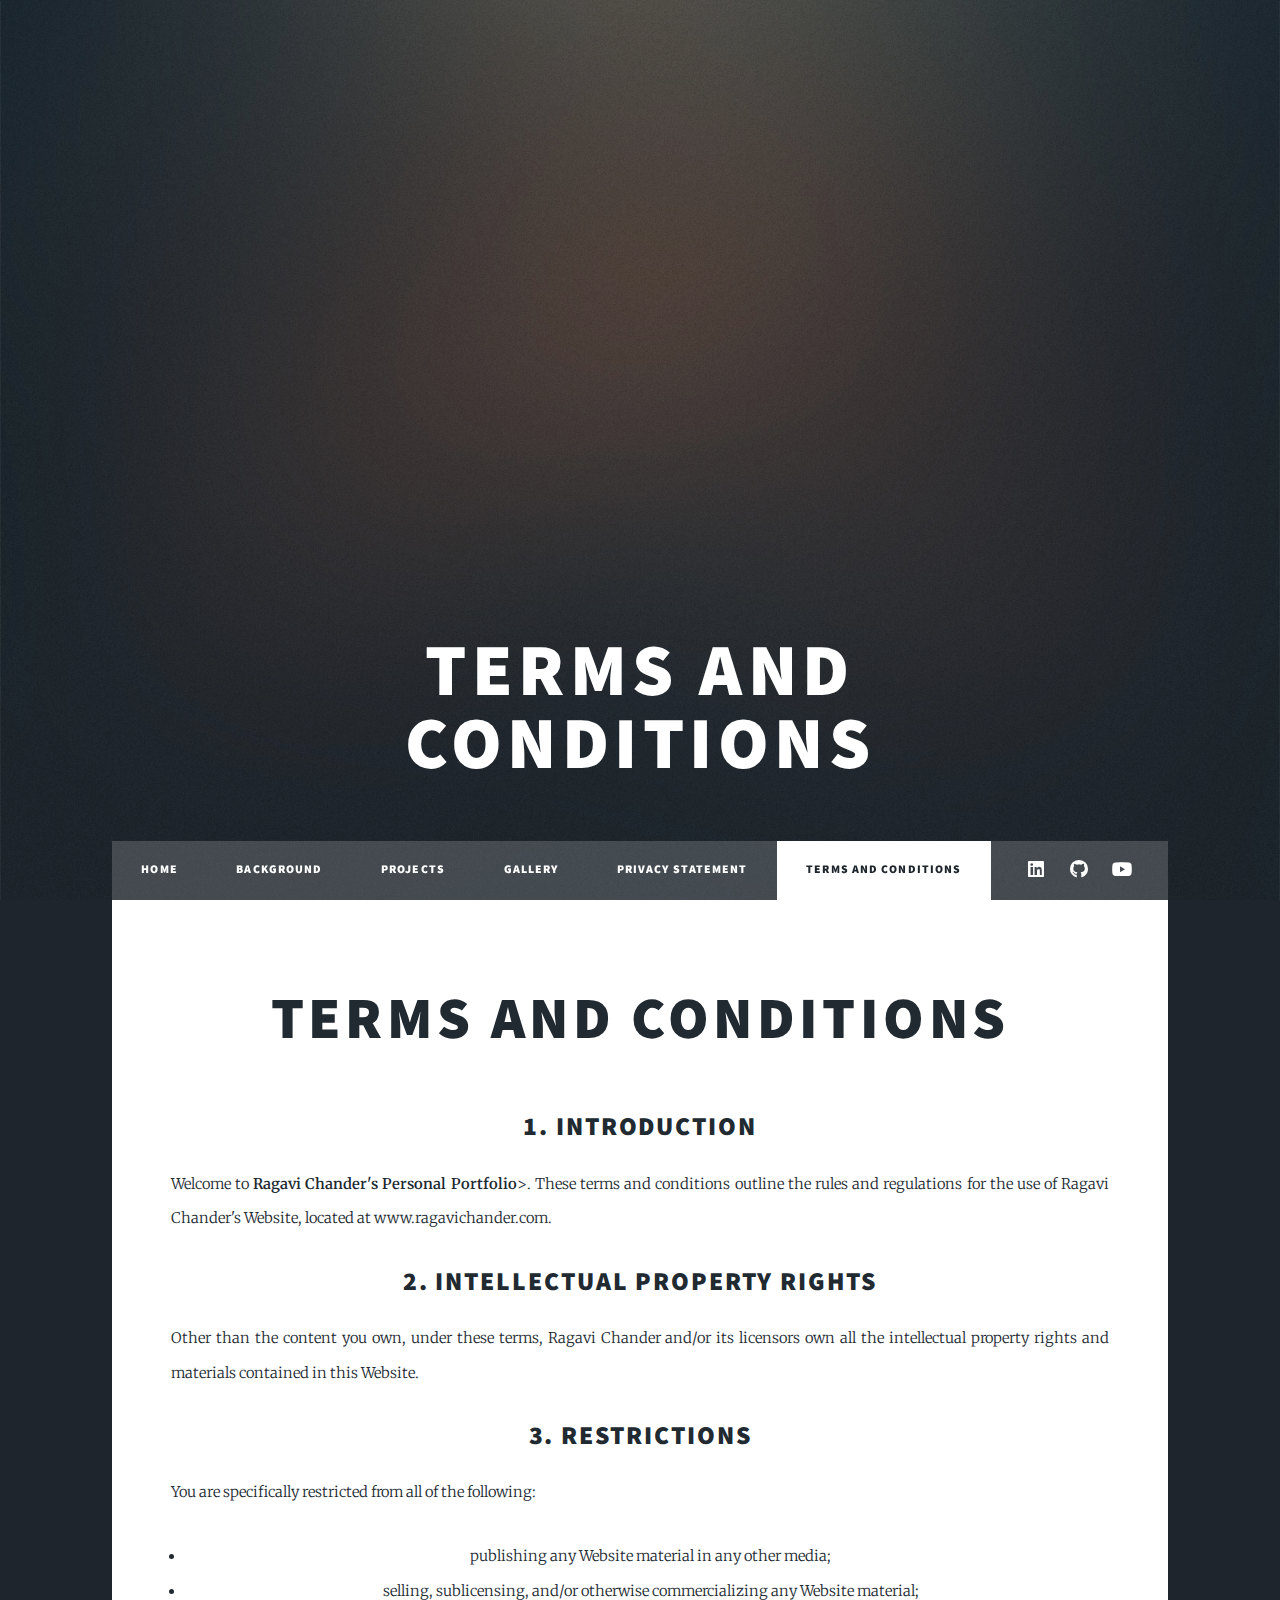
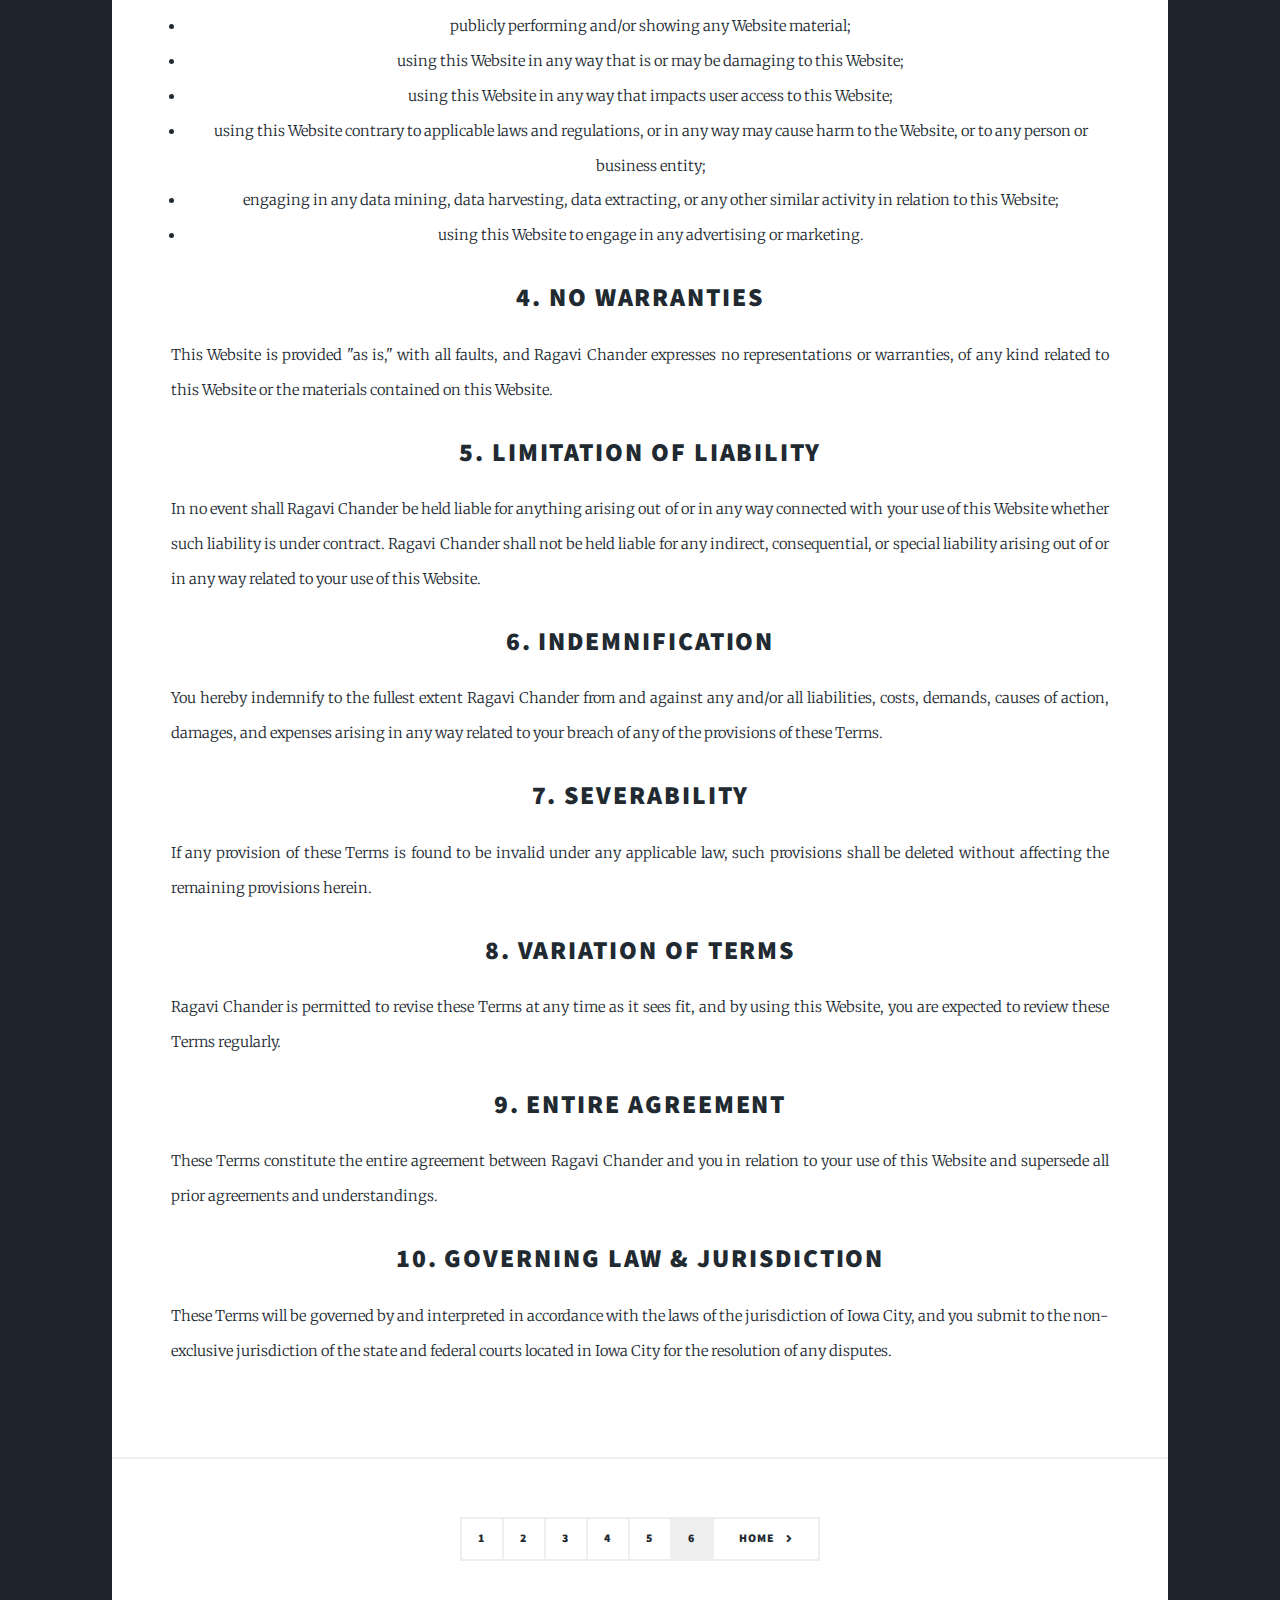
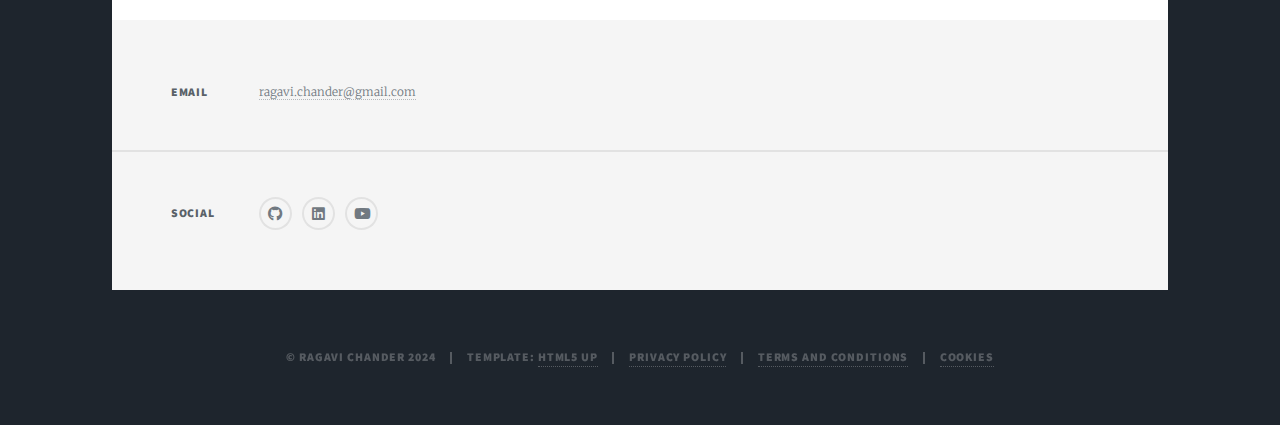
<file: terms.html>
<!DOCTYPE HTML>
<!--
	Massively by HTML5 UP
	html5up.net | @ajlkn
	Free for personal and commercial use under the CCA 3.0 license (html5up.net/license)
-->
<html lang="en">
	<head>
		<title>Terms and Conditions</title>
		<meta charset="utf-8" >
		<meta name="viewport" content="width=device-width, initial-scale=1" >
		<link rel="stylesheet" href="assets/css/main.css" >
		<link rel="icon" type="image/png" sizes="32x32" href="favicon/favicon-32x32.png">
		<link rel="icon" type="image/png" sizes="16x16" href="favicon/favicon-16x16.png">
		<link rel="apple-touch-icon" sizes="180x180" href="favicon/apple-touch-icon.png">
		<link rel="icon" type="image/png" sizes="192x192" href="favicon/android-chrome-192x192.png"> 
		<link rel="icon" type="image/png" sizes="512x512" href="favicon/android-chrome-512x512.png">   
		<noscript><link rel="stylesheet" href="assets/css/noscript.css" ></noscript>
		<!-- Google tag (gtag.js) -->
		<script async src="https://www.googletagmanager.com/gtag/js?id=G-GLEPMVZRXY"></script>
	<script>
		  window.dataLayer = window.dataLayer || [];
		  function gtag(){dataLayer.push(arguments);}
	  gtag('js', new Date());
	gtag('config', 'G-GLEPMVZRXY');
	</script>
	 <meta name="description" content="Get to know me and my adventures!">
	 <meta name="viewport" content="width=device-width, initial-scale=1.0">

	 <!-- Open Graph meta tags -->
	 <meta property="og:type" content="website">
	 <meta property="og:title" content="Ragavi Chander Personal Portfolio">
	 <meta property="og:description" content="Get to know me and my adventures!">
	 <meta property="og:image" content="www.ragavichander.com/images/pic01.jpg">
	 <meta property="og:url" content="www.ragavichander.com">
	</head> 
	
	
	<body class="is-preload">

		<!-- Wrapper -->
			<div id="wrapper" class="fade-in">

				<!-- Intro -->
					<div id="intro">
						<h1>Terms and<br>
						Conditions</h1>
					</div>

				<!-- Header -->
					<header id="header">
						<a href="index.html" class="logo">Ragavi Chander</a>
					</header>

				<!-- Nav -->
					<nav id="nav">
						<ul class="links">
							<li><a href="index.html">Home</a></li>
							<li><a href="background.html">Background</a></li>
							<li><a href="Projects.html">Projects</a></li>
							<li><a href="gallery.html">Gallery</a></li>
							<li><a href="privacy.html">Privacy Statement</a></li>
							<li class="active"><a href="terms.html">Terms and Conditions</a></li>
						</ul>
						<ul class="icons">
							<li><a href="https://www.linkedin.com/in/ragavichander/" class="icon brands fa-linkedin"><span class="label">LinkedIn</span></a></li>
							<li><a href="https://github.com/RagaviChander" class="icon brands fa-github"><span class="label">GitHub</span></a></li>
							<li><a href="https://youtube.com/@ragavichander5082?si=Tg-N5Kc4SU3ZPjEZ" class="icon brands fa-youtube"><span class="label">Youtube</span></a></li>
						</ul>
					</nav>

				<!-- Main -->
					<div id="main">

						<!-- Featured Post -->
							<article class="post featured">
								<header class="major">
									<h1>Terms and Conditions</h1>
								</header>
    <h2>1. Introduction</h2>
    <p>Welcome to <b>Ragavi Chander's Personal Portfolio</b>>. These terms and conditions outline the rules and regulations for the use of Ragavi Chander's Website, located at www.ragavichander.com.</p>

    <h2>2. Intellectual Property Rights</h2>
    <p>Other than the content you own, under these terms, Ragavi Chander and/or its licensors own all the intellectual property rights and materials contained in this Website.</p>

    <h2>3. Restrictions</h2>
    <p>You are specifically restricted from all of the following:</p>
    <ul>
        <li>publishing any Website material in any other media;</li>
        <li>selling, sublicensing, and/or otherwise commercializing any Website material;</li>
        <li>publicly performing and/or showing any Website material;</li>
        <li>using this Website in any way that is or may be damaging to this Website;</li>
        <li>using this Website in any way that impacts user access to this Website;</li>
        <li>using this Website contrary to applicable laws and regulations, or in any way may cause harm to the Website, or to any person or business entity;</li>
        <li>engaging in any data mining, data harvesting, data extracting, or any other similar activity in relation to this Website;</li>
        <li>using this Website to engage in any advertising or marketing.</li>
    </ul>

    <h2>4. No warranties</h2>
    <p>This Website is provided "as is," with all faults, and Ragavi Chander expresses no representations or warranties, of any kind related to this Website or the materials contained on this Website.</p>

    <h2>5. Limitation of liability</h2>
    <p>In no event shall Ragavi Chander be held liable for anything arising out of or in any way connected with your use of this Website whether such liability is under contract. Ragavi Chander shall not be held liable for any indirect, consequential, or special liability arising out of or in any way related to your use of this Website.</p>

    <h2>6. Indemnification</h2>
    <p>You hereby indemnify to the fullest extent Ragavi Chander from and against any and/or all liabilities, costs, demands, causes of action, damages, and expenses arising in any way related to your breach of any of the provisions of these Terms.</p>

    <h2>7. Severability</h2>
    <p>If any provision of these Terms is found to be invalid under any applicable law, such provisions shall be deleted without affecting the remaining provisions herein.</p>

    <h2>8. Variation of Terms</h2>
    <p>Ragavi Chander is permitted to revise these Terms at any time as it sees fit, and by using this Website, you are expected to review these Terms regularly.</p>

    <h2>9. Entire Agreement</h2>
    <p>These Terms constitute the entire agreement between Ragavi Chander and you in relation to your use of this Website and supersede all prior agreements and understandings.</p>

    <h2>10. Governing Law & Jurisdiction</h2>
    <p>These Terms will be governed by and interpreted in accordance with the laws of the jurisdiction of Iowa City, and you submit to the non-exclusive jurisdiction of the state and federal courts located in Iowa City for the resolution of any disputes.</p>
							</article>
							<footer>
								<div class="pagination">
									<!--<a href="#" class="previous">Prev</a>-->
									<a href="index.html" class="page">1</a>
									<a href="background.html" class="page">2</a>
									<a href="Projects.html" class="page">3</a>
									<a href="gallery.html" class="page">4</a>
									<a href="privacy.html" class="page">5</a>
									<a href="terms.html" class="page active">6</a>
									<a href="index.html" class="next">Home</a>
								</div>
							</footer>
					</div>

				<!-- Footer -->
				
					<footer id="footer">
						<section class="split contact">
							<section>
								<h3>Email</h3>
								<p><a href="#">ragavi.chander@gmail.com</a></p>
							</section>
							<section>
								<h3>Social</h3>
								<ul class="icons alt">
									<li><a href="https://github.com/RagaviChander" class="icon brands alt fa-github"><span class="label">GitHub</span></a></li>
									<li><a href="https://www.linkedin.com/in/ragavichander/" class="icon brands alt fa-linkedin"><span class="label">LinkedIn</span></a></li>
									<li><a href="https://youtube.com/@ragavichander5082?si=Tg-N5Kc4SU3ZPjEZ" class="icon brands alt fa-youtube"><span class="label">Youtube</span></a></li>
								</ul>
							</section>
						</section>
					</footer>

				<!-- Copyright -->
					<div id="copyright">
						<section>
							<ul>
								<li>&copy; Ragavi Chander 2024 </li><li>Template: <a href="https://html5up.net">HTML5 UP</a></li><li><a href="privacy.html">Privacy Policy</a></li><li><a href="terms.html">Terms and Conditions</a></li><li><a href="cookie-policy.html">Cookies</a></li>
							</ul>
						</section>
					</div>

			</div>

		<!-- Scripts -->
			<script src="assets/js/jquery.min.js"></script>
			<script src="assets/js/jquery.scrollex.min.js"></script>
			<script src="assets/js/jquery.scrolly.min.js"></script>
			<script src="assets/js/browser.min.js"></script>
			<script src="assets/js/breakpoints.min.js"></script>
			<script src="assets/js/util.js"></script>
			<script src="assets/js/main.js"></script>

	</body>
</html>
</file>
<file: assets/css/cookie-popup.css>
/* Cookie popup styles */

@import url("https://fonts.googleapis.com/css2?family=Source+Code+Pro&display=swap");

#cookie-popup {
  font-family: "Source Code Pro", monospace;
  position: fixed;
  bottom: 0;
  left: 0;
  background-color: #333;
  color: #fff;
  padding: 70px;
  text-align: center;
  font-size: 16px;
  max-width: 100%;
  height: auto;
  z-index: 9999;
}

#cookie-popup a {
  color: #fff;
}

#cookie-popup a:hover {
  color: rgb(253, 182, 193);
  text-decoration: underline;
}

#accept-cookies {
  font-family: "Source Code Pro", monospace;
  background-color: #fff;
  color: #333;
  border: none;
  padding: 5px 10px;
  font-size: 16px;
  cursor: pointer;
}

#accept-cookies:hover {
  background-color: rgb(255, 98, 121);
}
</file>
<file: assets/css/main.css>
@import url(fontawesome-all.min.css);
@import url("https://fonts.googleapis.com/css?family=Merriweather:300,700,300italic,700italic|Source+Sans+Pro:900");

/*
	Massively by HTML5 UP
	html5up.net | @ajlkn
	Free for personal and commercial use under the CCA 3.0 license (html5up.net/license)
*/

html, body, div, span, applet, object,
iframe, h1, h2, h3, h4, h5, h6, p, blockquote,
pre, a, abbr, acronym, address, big, cite,
code, del, dfn, em, img, ins, kbd, q, s, samp,
small, strike, strong, sub, sup, tt, var, b,
u, i, center, dl, dt, dd, ol, ul, li, fieldset,
form, label, legend, table, caption, tbody,
tfoot, thead, tr, th, td, article, aside,
canvas, details, embed, figure, figcaption,
footer, header, hgroup, menu, nav, output, ruby,
section, summary, time, mark, audio, video {
	margin: 0;
	padding: 0;
	border: 0;
	font-size: 100%;
	font: inherit;
	vertical-align: baseline;}

article, aside, details, figcaption, figure,
footer, header, hgroup, menu, nav, section {
	display: block;}

body {
	line-height: 1;
}

ol, ul {
	list-style: none;
}

blockquote, q {
	quotes: none;
}

	blockquote:before, blockquote:after, q:before, q:after {
		content: '';
		content: none;
	}

table {
	border-collapse: collapse;
	border-spacing: 0;
}

body {
	-webkit-text-size-adjust: none;
}

mark {
	background-color: transparent;
	color: inherit;
}

input::-moz-focus-inner {
	border: 0;
	padding: 0;
}

input, select, textarea {
	-moz-appearance: none;
	-webkit-appearance: none;
	-ms-appearance: none;
	appearance: none;
}

/* Basic */

	@-ms-viewport {
		width: device-width;
	}

	body {
		-ms-overflow-style: scrollbar;
	}

	@media screen and (max-width: 480px) {

		html, body {
			min-width: 320px;
		}

	}

	html {
		box-sizing: border-box;
	}

	*, *:before, *:after {
		box-sizing: inherit;
	}

	body {
		background-color: #1e252d;
	}

		body.is-preload *, body.is-preload *:before, body.is-preload *:after {
			-moz-animation: none !important;
			-webkit-animation: none !important;
			-ms-animation: none !important;
			animation: none !important;
			-moz-transition: none !important;
			-webkit-transition: none !important;
			-ms-transition: none !important;
			transition: none !important;
		}

/* Type */

	html {
		font-size: 16pt;
	}

		@media screen and (max-width: 1680px) {

			html {
				font-size: 12pt;
			}

		}

		@media screen and (max-width: 1280px) {

			html {
				font-size: 11pt;
			}

		}

		@media screen and (max-width: 360px) {

			html {
				font-size: 10pt;
			}

		}

	body {
		color: #212931;
	}

	body, input, select, textarea {
		font-family: "Merriweather", Georgia, serif;
		font-weight: 300;
		font-size: 1rem;
		line-height: 2.375;
	}

	a {
		-moz-transition: color 0.2s ease-in-out, background-color 0.2s ease-in-out, border-color 0.2s ease-in-out, box-shadow 0.2s ease-in-out;
		-webkit-transition: color 0.2s ease-in-out, background-color 0.2s ease-in-out, border-color 0.2s ease-in-out, box-shadow 0.2s ease-in-out;
		-ms-transition: color 0.2s ease-in-out, background-color 0.2s ease-in-out, border-color 0.2s ease-in-out, box-shadow 0.2s ease-in-out;
		transition: color 0.2s ease-in-out, background-color 0.2s ease-in-out, border-color 0.2s ease-in-out, box-shadow 0.2s ease-in-out;
		border-bottom: dotted 1px;
		text-decoration: none;
	}

		a:hover {
			border-bottom-color: transparent;
		}

	strong, b {
		font-weight: 600;
	}

	em, i {
		font-style: italic;
	}

	p {
		text-align: justify;
		margin: 0 0 2rem 0;
	}

	h1, h2, h3, h4, h5, h6 {
		font-family: "Source Sans Pro", Helvetica, sans-serif;
		font-weight: 900;
		line-height: 1.5;
		letter-spacing: 0.075em;
		text-transform: uppercase;
		margin: 0 0 1rem 0;
	}

		h1 a, h2 a, h3 a, h4 a, h5 a, h6 a {
			border-bottom: 0;
			color: inherit;
			text-decoration: none;
		}

	h1 {
		font-size: 4rem;
		line-height: 1.1;
		margin: 0 0 2rem 0;
	}

	h2 {
		font-size: 1.75rem;
		line-height: 1.3;
		margin: 0 0 1.5rem 0;
	}

	h3 {
		font-size: 1.25rem;
		margin: 0 0 1.5rem 0;
	}

	h4 {
		font-size: 1rem;
	}

	h5 {
		font-size: 0.9rem;
	}

	h6 {
		font-size: 0.8rem;
	}

	sub {
		font-size: 0.8rem;
		position: relative;
		top: 0.5rem;
	}

	sup {
		font-size: 0.8rem;
		position: relative;
		top: -0.5rem;
	}

	blockquote {
		border-left: solid 4px;
		font-style: italic;
		margin: 0 0 2rem 0;
		padding: 0.5rem 0 0.5rem 2rem;
	}

	code {
		border: solid 2px;
		font-family: "Courier New", monospace;
		font-size: 0.9rem;
		margin: 0 0.25rem;
		padding: 0.25rem 0.65rem;
	}

	pre {
		-webkit-overflow-scrolling: touch;
		font-family: "Courier New", monospace;
		font-size: 0.9rem;
		margin: 0 0 2rem 0;
	}

		pre code {
			display: block;
			line-height: 1.75;
			padding: 1rem 1.5rem;
			overflow-x: auto;
		}

	hr {
		border: 0;
		border-bottom: solid 2px;
		margin: 3rem 0;
	}

		hr.major {
			margin: 5rem 0;
		}

	.align-left {
		text-align: left;
	}

	.align-center {
		text-align: center;
	}

	.align-right {
		text-align: right;
	}

	input, select, textarea {
		color: #212931;
	}

	a {
		color: #212931;
		border-bottom-color: rgba(33, 41, 49, 0.5);
	}

		a:hover {
			border-bottom-color: transparent;
			color: #18bfef !important;
		}

	strong, b {
		color: #212931;
	}

	h1, h2, h3, h4, h5, h6 {
		color: #212931;
	}

	blockquote {
		border-left-color: #eeeeee;
	}

	code {
		background: rgba(220, 220, 220, 0.25);
		border-color: #eeeeee;
	}

	hr {
		border-bottom-color: #eeeeee;
	}

/* Row */

	.row {
		display: flex;
		flex-wrap: wrap;
		box-sizing: border-box;
		align-items: stretch;
	}

		.row > * {
			box-sizing: border-box;
		}

		.row.gtr-uniform > * > :last-child {
			margin-bottom: 0;
		}

		.row.aln-left {
			justify-content: flex-start;
		}

		.row.aln-center {
			justify-content: center;
		}

		.row.aln-right {
			justify-content: flex-end;
		}

		.row.aln-top {
			align-items: flex-start;
		}

		.row.aln-middle {
			align-items: center;
		}

		.row.aln-bottom {
			align-items: flex-end;
		}

		.row > .imp {
			order: -1;
		}

		.row > .col-1 {
			width: 8.33333%;
		}

		.row > .off-1 {
			margin-left: 8.33333%;
		}

		.row > .col-2 {
			width: 16.66667%;
		}

		.row > .off-2 {
			margin-left: 16.66667%;
		}

		.row > .col-3 {
			width: 25%;
		}

		.row > .off-3 {
			margin-left: 25%;
		}

		.row > .col-4 {
			width: 33.33333%;
		}

		.row > .off-4 {
			margin-left: 33.33333%;
		}

		.row > .col-5 {
			width: 41.66667%;
		}

		.row > .off-5 {
			margin-left: 41.66667%;
		}

		.row > .col-6 {
			width: 50%;
		}

		.row > .off-6 {
			margin-left: 50%;
		}

		.row > .col-7 {
			width: 58.33333%;
		}

		.row > .off-7 {
			margin-left: 58.33333%;
		}

		.row > .col-8 {
			width: 66.66667%;
		}

		.row > .off-8 {
			margin-left: 66.66667%;
		}

		.row > .col-9 {
			width: 75%;
		}

		.row > .off-9 {
			margin-left: 75%;
		}

		.row > .col-10 {
			width: 83.33333%;
		}

		.row > .off-10 {
			margin-left: 83.33333%;
		}

		.row > .col-11 {
			width: 91.66667%;
		}

		.row > .off-11 {
			margin-left: 91.66667%;
		}

		.row > .col-12 {
			width: 100%;
		}

		.row > .off-12 {
			margin-left: 100%;
		}

		.row.gtr-0 {
			margin-top: 0;
			margin-left: 0rem;
		}

			.row.gtr-0 > * {
				padding: 0 0 0 0rem;
			}

			.row.gtr-0.gtr-uniform {
				margin-top: 0rem;
			}

				.row.gtr-0.gtr-uniform > * {
					padding-top: 0rem;
				}

		.row.gtr-25 {
			margin-top: 0;
			margin-left: -0.375rem;
		}

			.row.gtr-25 > * {
				padding: 0 0 0 0.375rem;
			}

			.row.gtr-25.gtr-uniform {
				margin-top: -0.375rem;
			}

				.row.gtr-25.gtr-uniform > * {
					padding-top: 0.375rem;
				}

		.row.gtr-50 {
			margin-top: 0;
			margin-left: -0.75rem;
		}

			.row.gtr-50 > * {
				padding: 0 0 0 0.75rem;
			}

			.row.gtr-50.gtr-uniform {
				margin-top: -0.75rem;
			}

				.row.gtr-50.gtr-uniform > * {
					padding-top: 0.75rem;
				}

		.row {
			margin-top: 0;
			margin-left: -1.5rem;
		}

			.row > * {
				padding: 0 0 0 1.5rem;
			}

			.row.gtr-uniform {
				margin-top: -1.5rem;
			}

				.row.gtr-uniform > * {
					padding-top: 1.5rem;
				}

		.row.gtr-150 {
			margin-top: 0;
			margin-left: -2.25rem;
		}

			.row.gtr-150 > * {
				padding: 0 0 0 2.25rem;
			}

			.row.gtr-150.gtr-uniform {
				margin-top: -2.25rem;
			}

				.row.gtr-150.gtr-uniform > * {
					padding-top: 2.25rem;
				}

		.row.gtr-200 {
			margin-top: 0;
			margin-left: -3rem;
		}

			.row.gtr-200 > * {
				padding: 0 0 0 3rem;
			}

			.row.gtr-200.gtr-uniform {
				margin-top: -3rem;
			}

				.row.gtr-200.gtr-uniform > * {
					padding-top: 3rem;
				}

		@media screen and (max-width: 1680px) {

			.row {
				display: flex;
				flex-wrap: wrap;
				box-sizing: border-box;
				align-items: stretch;
			}

				.row > * {
					box-sizing: border-box;
				}

				.row.gtr-uniform > * > :last-child {
					margin-bottom: 0;
				}

				.row.aln-left {
					justify-content: flex-start;
				}

				.row.aln-center {
					justify-content: center;
				}

				.row.aln-right {
					justify-content: flex-end;
				}

				.row.aln-top {
					align-items: flex-start;
				}

				.row.aln-middle {
					align-items: center;
				}

				.row.aln-bottom {
					align-items: flex-end;
				}

				.row > .imp-xlarge {
					order: -1;
				}

				.row > .col-1-xlarge {
					width: 8.33333%;
				}

				.row > .off-1-xlarge {
					margin-left: 8.33333%;
				}

				.row > .col-2-xlarge {
					width: 16.66667%;
				}

				.row > .off-2-xlarge {
					margin-left: 16.66667%;
				}

				.row > .col-3-xlarge {
					width: 25%;
				}

				.row > .off-3-xlarge {
					margin-left: 25%;
				}

				.row > .col-4-xlarge {
					width: 33.33333%;
				}

				.row > .off-4-xlarge {
					margin-left: 33.33333%;
				}

				.row > .col-5-xlarge {
					width: 41.66667%;
				}

				.row > .off-5-xlarge {
					margin-left: 41.66667%;
				}

				.row > .col-6-xlarge {
					width: 50%;
				}

				.row > .off-6-xlarge {
					margin-left: 50%;
				}

				.row > .col-7-xlarge {
					width: 58.33333%;
				}

				.row > .off-7-xlarge {
					margin-left: 58.33333%;
				}

				.row > .col-8-xlarge {
					width: 66.66667%;
				}

				.row > .off-8-xlarge {
					margin-left: 66.66667%;
				}

				.row > .col-9-xlarge {
					width: 75%;
				}

				.row > .off-9-xlarge {
					margin-left: 75%;
				}

				.row > .col-10-xlarge {
					width: 83.33333%;
				}

				.row > .off-10-xlarge {
					margin-left: 83.33333%;
				}

				.row > .col-11-xlarge {
					width: 91.66667%;
				}

				.row > .off-11-xlarge {
					margin-left: 91.66667%;
				}

				.row > .col-12-xlarge {
					width: 100%;
				}

				.row > .off-12-xlarge {
					margin-left: 100%;
				}

				.row.gtr-0 {
					margin-top: 0;
					margin-left: 0rem;
				}

					.row.gtr-0 > * {
						padding: 0 0 0 0rem;
					}

					.row.gtr-0.gtr-uniform {
						margin-top: 0rem;
					}

						.row.gtr-0.gtr-uniform > * {
							padding-top: 0rem;
						}

				.row.gtr-25 {
					margin-top: 0;
					margin-left: -0.375rem;
				}

					.row.gtr-25 > * {
						padding: 0 0 0 0.375rem;
					}

					.row.gtr-25.gtr-uniform {
						margin-top: -0.375rem;
					}

						.row.gtr-25.gtr-uniform > * {
							padding-top: 0.375rem;
						}

				.row.gtr-50 {
					margin-top: 0;
					margin-left: -0.75rem;
				}

					.row.gtr-50 > * {
						padding: 0 0 0 0.75rem;
					}

					.row.gtr-50.gtr-uniform {
						margin-top: -0.75rem;
					}

						.row.gtr-50.gtr-uniform > * {
							padding-top: 0.75rem;
						}

				.row {
					margin-top: 0;
					margin-left: -1.5rem;
				}

					.row > * {
						padding: 0 0 0 1.5rem;
					}

					.row.gtr-uniform {
						margin-top: -1.5rem;
					}

						.row.gtr-uniform > * {
							padding-top: 1.5rem;
						}

				.row.gtr-150 {
					margin-top: 0;
					margin-left: -2.25rem;
				}

					.row.gtr-150 > * {
						padding: 0 0 0 2.25rem;
					}

					.row.gtr-150.gtr-uniform {
						margin-top: -2.25rem;
					}

						.row.gtr-150.gtr-uniform > * {
							padding-top: 2.25rem;
						}

				.row.gtr-200 {
					margin-top: 0;
					margin-left: -3rem;
				}

					.row.gtr-200 > * {
						padding: 0 0 0 3rem;
					}

					.row.gtr-200.gtr-uniform {
						margin-top: -3rem;
					}

						.row.gtr-200.gtr-uniform > * {
							padding-top: 3rem;
						}

		}

		@media screen and (max-width: 1280px) {

			.row {
				display: flex;
				flex-wrap: wrap;
				box-sizing: border-box;
				align-items: stretch;
			}

				.row > * {
					box-sizing: border-box;
				}

				.row.gtr-uniform > * > :last-child {
					margin-bottom: 0;
				}

				.row.aln-left {
					justify-content: flex-start;
				}

				.row.aln-center {
					justify-content: center;
				}

				.row.aln-right {
					justify-content: flex-end;
				}

				.row.aln-top {
					align-items: flex-start;
				}

				.row.aln-middle {
					align-items: center;
				}

				.row.aln-bottom {
					align-items: flex-end;
				}

				.row > .imp-large {
					order: -1;
				}

				.row > .col-1-large {
					width: 8.33333%;
				}

				.row > .off-1-large {
					margin-left: 8.33333%;
				}

				.row > .col-2-large {
					width: 16.66667%;
				}

				.row > .off-2-large {
					margin-left: 16.66667%;
				}

				.row > .col-3-large {
					width: 25%;
				}

				.row > .off-3-large {
					margin-left: 25%;
				}

				.row > .col-4-large {
					width: 33.33333%;
				}

				.row > .off-4-large {
					margin-left: 33.33333%;
				}

				.row > .col-5-large {
					width: 41.66667%;
				}

				.row > .off-5-large {
					margin-left: 41.66667%;
				}

				.row > .col-6-large {
					width: 50%;
				}

				.row > .off-6-large {
					margin-left: 50%;
				}

				.row > .col-7-large {
					width: 58.33333%;
				}

				.row > .off-7-large {
					margin-left: 58.33333%;
				}

				.row > .col-8-large {
					width: 66.66667%;
				}

				.row > .off-8-large {
					margin-left: 66.66667%;
				}

				.row > .col-9-large {
					width: 75%;
				}

				.row > .off-9-large {
					margin-left: 75%;
				}

				.row > .col-10-large {
					width: 83.33333%;
				}

				.row > .off-10-large {
					margin-left: 83.33333%;
				}

				.row > .col-11-large {
					width: 91.66667%;
				}

				.row > .off-11-large {
					margin-left: 91.66667%;
				}

				.row > .col-12-large {
					width: 100%;
				}

				.row > .off-12-large {
					margin-left: 100%;
				}

				.row.gtr-0 {
					margin-top: 0;
					margin-left: 0rem;
				}

					.row.gtr-0 > * {
						padding: 0 0 0 0rem;
					}

					.row.gtr-0.gtr-uniform {
						margin-top: 0rem;
					}

						.row.gtr-0.gtr-uniform > * {
							padding-top: 0rem;
						}

				.row.gtr-25 {
					margin-top: 0;
					margin-left: -0.375rem;
				}

					.row.gtr-25 > * {
						padding: 0 0 0 0.375rem;
					}

					.row.gtr-25.gtr-uniform {
						margin-top: -0.375rem;
					}

						.row.gtr-25.gtr-uniform > * {
							padding-top: 0.375rem;
						}

				.row.gtr-50 {
					margin-top: 0;
					margin-left: -0.75rem;
				}

					.row.gtr-50 > * {
						padding: 0 0 0 0.75rem;
					}

					.row.gtr-50.gtr-uniform {
						margin-top: -0.75rem;
					}

						.row.gtr-50.gtr-uniform > * {
							padding-top: 0.75rem;
						}

				.row {
					margin-top: 0;
					margin-left: -1.5rem;
				}

					.row > * {
						padding: 0 0 0 1.5rem;
					}

					.row.gtr-uniform {
						margin-top: -1.5rem;
					}

						.row.gtr-uniform > * {
							padding-top: 1.5rem;
						}

				.row.gtr-150 {
					margin-top: 0;
					margin-left: -2.25rem;
				}

					.row.gtr-150 > * {
						padding: 0 0 0 2.25rem;
					}

					.row.gtr-150.gtr-uniform {
						margin-top: -2.25rem;
					}

						.row.gtr-150.gtr-uniform > * {
							padding-top: 2.25rem;
						}

				.row.gtr-200 {
					margin-top: 0;
					margin-left: -3rem;
				}

					.row.gtr-200 > * {
						padding: 0 0 0 3rem;
					}

					.row.gtr-200.gtr-uniform {
						margin-top: -3rem;
					}

						.row.gtr-200.gtr-uniform > * {
							padding-top: 3rem;
						}

		}

		@media screen and (max-width: 980px) {

			.row {
				display: flex;
				flex-wrap: wrap;
				box-sizing: border-box;
				align-items: stretch;
			}

				.row > * {
					box-sizing: border-box;
				}

				.row.gtr-uniform > * > :last-child {
					margin-bottom: 0;
				}

				.row.aln-left {
					justify-content: flex-start;
				}

				.row.aln-center {
					justify-content: center;
				}

				.row.aln-right {
					justify-content: flex-end;
				}

				.row.aln-top {
					align-items: flex-start;
				}

				.row.aln-middle {
					align-items: center;
				}

				.row.aln-bottom {
					align-items: flex-end;
				}

				.row > .imp-medium {
					order: -1;
				}

				.row > .col-1-medium {
					width: 8.33333%;
				}

				.row > .off-1-medium {
					margin-left: 8.33333%;
				}

				.row > .col-2-medium {
					width: 16.66667%;
				}

				.row > .off-2-medium {
					margin-left: 16.66667%;
				}

				.row > .col-3-medium {
					width: 25%;
				}

				.row > .off-3-medium {
					margin-left: 25%;
				}

				.row > .col-4-medium {
					width: 33.33333%;
				}

				.row > .off-4-medium {
					margin-left: 33.33333%;
				}

				.row > .col-5-medium {
					width: 41.66667%;
				}

				.row > .off-5-medium {
					margin-left: 41.66667%;
				}

				.row > .col-6-medium {
					width: 50%;
				}

				.row > .off-6-medium {
					margin-left: 50%;
				}

				.row > .col-7-medium {
					width: 58.33333%;
				}

				.row > .off-7-medium {
					margin-left: 58.33333%;
				}

				.row > .col-8-medium {
					width: 66.66667%;
				}

				.row > .off-8-medium {
					margin-left: 66.66667%;
				}

				.row > .col-9-medium {
					width: 75%;
				}

				.row > .off-9-medium {
					margin-left: 75%;
				}

				.row > .col-10-medium {
					width: 83.33333%;
				}

				.row > .off-10-medium {
					margin-left: 83.33333%;
				}

				.row > .col-11-medium {
					width: 91.66667%;
				}

				.row > .off-11-medium {
					margin-left: 91.66667%;
				}

				.row > .col-12-medium {
					width: 100%;
				}

				.row > .off-12-medium {
					margin-left: 100%;
				}

				.row.gtr-0 {
					margin-top: 0;
					margin-left: 0rem;
				}

					.row.gtr-0 > * {
						padding: 0 0 0 0rem;
					}

					.row.gtr-0.gtr-uniform {
						margin-top: 0rem;
					}

						.row.gtr-0.gtr-uniform > * {
							padding-top: 0rem;
						}

				.row.gtr-25 {
					margin-top: 0;
					margin-left: -0.375rem;
				}

					.row.gtr-25 > * {
						padding: 0 0 0 0.375rem;
					}

					.row.gtr-25.gtr-uniform {
						margin-top: -0.375rem;
					}

						.row.gtr-25.gtr-uniform > * {
							padding-top: 0.375rem;
						}

				.row.gtr-50 {
					margin-top: 0;
					margin-left: -0.75rem;
				}

					.row.gtr-50 > * {
						padding: 0 0 0 0.75rem;
					}

					.row.gtr-50.gtr-uniform {
						margin-top: -0.75rem;
					}

						.row.gtr-50.gtr-uniform > * {
							padding-top: 0.75rem;
						}

				.row {
					margin-top: 0;
					margin-left: -1.5rem;
				}

					.row > * {
						padding: 0 0 0 1.5rem;
					}

					.row.gtr-uniform {
						margin-top: -1.5rem;
					}

						.row.gtr-uniform > * {
							padding-top: 1.5rem;
						}

				.row.gtr-150 {
					margin-top: 0;
					margin-left: -2.25rem;
				}

					.row.gtr-150 > * {
						padding: 0 0 0 2.25rem;
					}

					.row.gtr-150.gtr-uniform {
						margin-top: -2.25rem;
					}

						.row.gtr-150.gtr-uniform > * {
							padding-top: 2.25rem;
						}

				.row.gtr-200 {
					margin-top: 0;
					margin-left: -3rem;
				}

					.row.gtr-200 > * {
						padding: 0 0 0 3rem;
					}

					.row.gtr-200.gtr-uniform {
						margin-top: -3rem;
					}

						.row.gtr-200.gtr-uniform > * {
							padding-top: 3rem;
						}

		}

		@media screen and (max-width: 736px) {

			.row {
				display: flex;
				flex-wrap: wrap;
				box-sizing: border-box;
				align-items: stretch;
			}

				.row > * {
					box-sizing: border-box;
				}

				.row.gtr-uniform > * > :last-child {
					margin-bottom: 0;
				}

				.row.aln-left {
					justify-content: flex-start;
				}

				.row.aln-center {
					justify-content: center;
				}

				.row.aln-right {
					justify-content: flex-end;
				}

				.row.aln-top {
					align-items: flex-start;
				}

				.row.aln-middle {
					align-items: center;
				}

				.row.aln-bottom {
					align-items: flex-end;
				}

				.row > .imp-small {
					order: -1;
				}

				.row > .col-1-small {
					width: 8.33333%;
				}

				.row > .off-1-small {
					margin-left: 8.33333%;
				}

				.row > .col-2-small {
					width: 16.66667%;
				}

				.row > .off-2-small {
					margin-left: 16.66667%;
				}

				.row > .col-3-small {
					width: 25%;
				}

				.row > .off-3-small {
					margin-left: 25%;
				}

				.row > .col-4-small {
					width: 33.33333%;
				}

				.row > .off-4-small {
					margin-left: 33.33333%;
				}

				.row > .col-5-small {
					width: 41.66667%;
				}

				.row > .off-5-small {
					margin-left: 41.66667%;
				}

				.row > .col-6-small {
					width: 50%;
				}

				.row > .off-6-small {
					margin-left: 50%;
				}

				.row > .col-7-small {
					width: 58.33333%;
				}

				.row > .off-7-small {
					margin-left: 58.33333%;
				}

				.row > .col-8-small {
					width: 66.66667%;
				}

				.row > .off-8-small {
					margin-left: 66.66667%;
				}

				.row > .col-9-small {
					width: 75%;
				}

				.row > .off-9-small {
					margin-left: 75%;
				}

				.row > .col-10-small {
					width: 83.33333%;
				}

				.row > .off-10-small {
					margin-left: 83.33333%;
				}

				.row > .col-11-small {
					width: 91.66667%;
				}

				.row > .off-11-small {
					margin-left: 91.66667%;
				}

				.row > .col-12-small {
					width: 100%;
				}

				.row > .off-12-small {
					margin-left: 100%;
				}

				.row.gtr-0 {
					margin-top: 0;
					margin-left: 0rem;
				}

					.row.gtr-0 > * {
						padding: 0 0 0 0rem;
					}

					.row.gtr-0.gtr-uniform {
						margin-top: 0rem;
					}

						.row.gtr-0.gtr-uniform > * {
							padding-top: 0rem;
						}

				.row.gtr-25 {
					margin-top: 0;
					margin-left: -0.375rem;
				}

					.row.gtr-25 > * {
						padding: 0 0 0 0.375rem;
					}

					.row.gtr-25.gtr-uniform {
						margin-top: -0.375rem;
					}

						.row.gtr-25.gtr-uniform > * {
							padding-top: 0.375rem;
						}

				.row.gtr-50 {
					margin-top: 0;
					margin-left: -0.75rem;
				}

					.row.gtr-50 > * {
						padding: 0 0 0 0.75rem;
					}

					.row.gtr-50.gtr-uniform {
						margin-top: -0.75rem;
					}

						.row.gtr-50.gtr-uniform > * {
							padding-top: 0.75rem;
						}

				.row {
					margin-top: 0;
					margin-left: -1.5rem;
				}

					.row > * {
						padding: 0 0 0 1.5rem;
					}

					.row.gtr-uniform {
						margin-top: -1.5rem;
					}

						.row.gtr-uniform > * {
							padding-top: 1.5rem;
						}

				.row.gtr-150 {
					margin-top: 0;
					margin-left: -2.25rem;
				}

					.row.gtr-150 > * {
						padding: 0 0 0 2.25rem;
					}

					.row.gtr-150.gtr-uniform {
						margin-top: -2.25rem;
					}

						.row.gtr-150.gtr-uniform > * {
							padding-top: 2.25rem;
						}

				.row.gtr-200 {
					margin-top: 0;
					margin-left: -3rem;
				}

					.row.gtr-200 > * {
						padding: 0 0 0 3rem;
					}

					.row.gtr-200.gtr-uniform {
						margin-top: -3rem;
					}

						.row.gtr-200.gtr-uniform > * {
							padding-top: 3rem;
						}

		}

		@media screen and (max-width: 480px) {

			.row {
				display: flex;
				flex-wrap: wrap;
				box-sizing: border-box;
				align-items: stretch;
			}

				.row > * {
					box-sizing: border-box;
				}

				.row.gtr-uniform > * > :last-child {
					margin-bottom: 0;
				}

				.row.aln-left {
					justify-content: flex-start;
				}

				.row.aln-center {
					justify-content: center;
				}

				.row.aln-right {
					justify-content: flex-end;
				}

				.row.aln-top {
					align-items: flex-start;
				}

				.row.aln-middle {
					align-items: center;
				}

				.row.aln-bottom {
					align-items: flex-end;
				}

				.row > .imp-xsmall {
					order: -1;
				}

				.row > .col-1-xsmall {
					width: 8.33333%;
				}

				.row > .off-1-xsmall {
					margin-left: 8.33333%;
				}

				.row > .col-2-xsmall {
					width: 16.66667%;
				}

				.row > .off-2-xsmall {
					margin-left: 16.66667%;
				}

				.row > .col-3-xsmall {
					width: 25%;
				}

				.row > .off-3-xsmall {
					margin-left: 25%;
				}

				.row > .col-4-xsmall {
					width: 33.33333%;
				}

				.row > .off-4-xsmall {
					margin-left: 33.33333%;
				}

				.row > .col-5-xsmall {
					width: 41.66667%;
				}

				.row > .off-5-xsmall {
					margin-left: 41.66667%;
				}

				.row > .col-6-xsmall {
					width: 50%;
				}

				.row > .off-6-xsmall {
					margin-left: 50%;
				}

				.row > .col-7-xsmall {
					width: 58.33333%;
				}

				.row > .off-7-xsmall {
					margin-left: 58.33333%;
				}

				.row > .col-8-xsmall {
					width: 66.66667%;
				}

				.row > .off-8-xsmall {
					margin-left: 66.66667%;
				}

				.row > .col-9-xsmall {
					width: 75%;
				}

				.row > .off-9-xsmall {
					margin-left: 75%;
				}

				.row > .col-10-xsmall {
					width: 83.33333%;
				}

				.row > .off-10-xsmall {
					margin-left: 83.33333%;
				}

				.row > .col-11-xsmall {
					width: 91.66667%;
				}

				.row > .off-11-xsmall {
					margin-left: 91.66667%;
				}

				.row > .col-12-xsmall {
					width: 100%;
				}

				.row > .off-12-xsmall {
					margin-left: 100%;
				}

				.row.gtr-0 {
					margin-top: 0;
					margin-left: 0rem;
				}

					.row.gtr-0 > * {
						padding: 0 0 0 0rem;
					}

					.row.gtr-0.gtr-uniform {
						margin-top: 0rem;
					}

						.row.gtr-0.gtr-uniform > * {
							padding-top: 0rem;
						}

				.row.gtr-25 {
					margin-top: 0;
					margin-left: -0.375rem;
				}

					.row.gtr-25 > * {
						padding: 0 0 0 0.375rem;
					}

					.row.gtr-25.gtr-uniform {
						margin-top: -0.375rem;
					}

						.row.gtr-25.gtr-uniform > * {
							padding-top: 0.375rem;
						}

				.row.gtr-50 {
					margin-top: 0;
					margin-left: -0.75rem;
				}

					.row.gtr-50 > * {
						padding: 0 0 0 0.75rem;
					}

					.row.gtr-50.gtr-uniform {
						margin-top: -0.75rem;
					}

						.row.gtr-50.gtr-uniform > * {
							padding-top: 0.75rem;
						}

				.row {
					margin-top: 0;
					margin-left: -1.5rem;
				}

					.row > * {
						padding: 0 0 0 1.5rem;
					}

					.row.gtr-uniform {
						margin-top: -1.5rem;
					}

						.row.gtr-uniform > * {
							padding-top: 1.5rem;
						}

				.row.gtr-150 {
					margin-top: 0;
					margin-left: -2.25rem;
				}

					.row.gtr-150 > * {
						padding: 0 0 0 2.25rem;
					}

					.row.gtr-150.gtr-uniform {
						margin-top: -2.25rem;
					}

						.row.gtr-150.gtr-uniform > * {
							padding-top: 2.25rem;
						}

				.row.gtr-200 {
					margin-top: 0;
					margin-left: -3rem;
				}

					.row.gtr-200 > * {
						padding: 0 0 0 3rem;
					}

					.row.gtr-200.gtr-uniform {
						margin-top: -3rem;
					}

						.row.gtr-200.gtr-uniform > * {
							padding-top: 3rem;
						}

		}

		@media screen and (max-width: 360px) {

			.row {
				display: flex;
				flex-wrap: wrap;
				box-sizing: border-box;
				align-items: stretch;
			}

				.row > * {
					box-sizing: border-box;
				}

				.row.gtr-uniform > * > :last-child {
					margin-bottom: 0;
				}

				.row.aln-left {
					justify-content: flex-start;
				}

				.row.aln-center {
					justify-content: center;
				}

				.row.aln-right {
					justify-content: flex-end;
				}

				.row.aln-top {
					align-items: flex-start;
				}

				.row.aln-middle {
					align-items: center;
				}

				.row.aln-bottom {
					align-items: flex-end;
				}

				.row > .imp-xxsmall {
					order: -1;
				}

				.row > .col-1-xxsmall {
					width: 8.33333%;
				}

				.row > .off-1-xxsmall {
					margin-left: 8.33333%;
				}

				.row > .col-2-xxsmall {
					width: 16.66667%;
				}

				.row > .off-2-xxsmall {
					margin-left: 16.66667%;
				}

				.row > .col-3-xxsmall {
					width: 25%;
				}

				.row > .off-3-xxsmall {
					margin-left: 25%;
				}

				.row > .col-4-xxsmall {
					width: 33.33333%;
				}

				.row > .off-4-xxsmall {
					margin-left: 33.33333%;
				}

				.row > .col-5-xxsmall {
					width: 41.66667%;
				}

				.row > .off-5-xxsmall {
					margin-left: 41.66667%;
				}

				.row > .col-6-xxsmall {
					width: 50%;
				}

				.row > .off-6-xxsmall {
					margin-left: 50%;
				}

				.row > .col-7-xxsmall {
					width: 58.33333%;
				}

				.row > .off-7-xxsmall {
					margin-left: 58.33333%;
				}

				.row > .col-8-xxsmall {
					width: 66.66667%;
				}

				.row > .off-8-xxsmall {
					margin-left: 66.66667%;
				}

				.row > .col-9-xxsmall {
					width: 75%;
				}

				.row > .off-9-xxsmall {
					margin-left: 75%;
				}

				.row > .col-10-xxsmall {
					width: 83.33333%;
				}

				.row > .off-10-xxsmall {
					margin-left: 83.33333%;
				}

				.row > .col-11-xxsmall {
					width: 91.66667%;
				}

				.row > .off-11-xxsmall {
					margin-left: 91.66667%;
				}

				.row > .col-12-xxsmall {
					width: 100%;
				}

				.row > .off-12-xxsmall {
					margin-left: 100%;
				}

				.row.gtr-0 {
					margin-top: 0;
					margin-left: 0rem;
				}

					.row.gtr-0 > * {
						padding: 0 0 0 0rem;
					}

					.row.gtr-0.gtr-uniform {
						margin-top: 0rem;
					}

						.row.gtr-0.gtr-uniform > * {
							padding-top: 0rem;
						}

				.row.gtr-25 {
					margin-top: 0;
					margin-left: -0.375rem;
				}

					.row.gtr-25 > * {
						padding: 0 0 0 0.375rem;
					}

					.row.gtr-25.gtr-uniform {
						margin-top: -0.375rem;
					}

						.row.gtr-25.gtr-uniform > * {
							padding-top: 0.375rem;
						}

				.row.gtr-50 {
					margin-top: 0;
					margin-left: -0.75rem;
				}

					.row.gtr-50 > * {
						padding: 0 0 0 0.75rem;
					}

					.row.gtr-50.gtr-uniform {
						margin-top: -0.75rem;
					}

						.row.gtr-50.gtr-uniform > * {
							padding-top: 0.75rem;
						}

				.row {
					margin-top: 0;
					margin-left: -1.5rem;
				}

					.row > * {
						padding: 0 0 0 1.5rem;
					}

					.row.gtr-uniform {
						margin-top: -1.5rem;
					}

						.row.gtr-uniform > * {
							padding-top: 1.5rem;
						}

				.row.gtr-150 {
					margin-top: 0;
					margin-left: -2.25rem;
				}

					.row.gtr-150 > * {
						padding: 0 0 0 2.25rem;
					}

					.row.gtr-150.gtr-uniform {
						margin-top: -2.25rem;
					}

						.row.gtr-150.gtr-uniform > * {
							padding-top: 2.25rem;
						}

				.row.gtr-200 {
					margin-top: 0;
					margin-left: -3rem;
				}

					.row.gtr-200 > * {
						padding: 0 0 0 3rem;
					}

					.row.gtr-200.gtr-uniform {
						margin-top: -3rem;
					}

						.row.gtr-200.gtr-uniform > * {
							padding-top: 3rem;
						}

		}

/* Box */

	.box {
		border: solid 2px;
		margin-bottom: 2rem;
		padding: 1.5rem;
	}

		.box > :last-child,
		.box > :last-child > :last-child,
		.box > :last-child > :last-child > :last-child {
			margin-bottom: 0;
		}

		.box.alt {
			border: 0;
			border-radius: 0;
			padding: 0;
		}

	.box {
		border-color: #eeeeee;
	}

/* Button */

	input[type="submit"],
	input[type="reset"],
	input[type="button"],
	button,
	.button {
		-moz-appearance: none;
		-webkit-appearance: none;
		-ms-appearance: none;
		appearance: none;
		-moz-transition: background-color 0.2s ease-in-out, box-shadow 0.2s ease-in-out, color 0.2s ease-in-out;
		-webkit-transition: background-color 0.2s ease-in-out, box-shadow 0.2s ease-in-out, color 0.2s ease-in-out;
		-ms-transition: background-color 0.2s ease-in-out, box-shadow 0.2s ease-in-out, color 0.2s ease-in-out;
		transition: background-color 0.2s ease-in-out, box-shadow 0.2s ease-in-out, color 0.2s ease-in-out;
		border: 0;
		border-radius: 0;
		cursor: pointer;
		display: inline-block;
		font-family: "Source Sans Pro", Helvetica, sans-serif;
		font-size: 0.8rem;
		font-weight: 900;
		letter-spacing: 0.075em;
		height: 3rem;
		line-height: 3rem;
		padding: 0 2rem;
		text-align: center;
		text-decoration: none;
		text-transform: uppercase;
		white-space: nowrap;
	}

		input[type="submit"].icon:before,
		input[type="reset"].icon:before,
		input[type="button"].icon:before,
		button.icon:before,
		.button.icon:before {
			margin-right: 0.5rem;
		}

		input[type="submit"].icon.solo,
		input[type="reset"].icon.solo,
		input[type="button"].icon.solo,
		button.icon.solo,
		.button.icon.solo {
			position: relative;
			width: 4rem;
			height: 4rem;
			line-height: 4rem;
			border-radius: 4rem;
			text-indent: 4rem;
			overflow: hidden;
			padding: 0;
			white-space: nowrap;
		}

			input[type="submit"].icon.solo:before,
			input[type="reset"].icon.solo:before,
			input[type="button"].icon.solo:before,
			button.icon.solo:before,
			.button.icon.solo:before {
				position: absolute;
				display: block;
				top: 0;
				left: 0;
				width: inherit;
				height: inherit;
				line-height: inherit;
				font-size: 1.25rem;
				margin-right: 0;
				text-align: center;
				text-indent: 0;
			}

		input[type="submit"].fit,
		input[type="reset"].fit,
		input[type="button"].fit,
		button.fit,
		.button.fit {
			width: 100%;
		}

		input[type="submit"].small,
		input[type="reset"].small,
		input[type="button"].small,
		button.small,
		.button.small {
			font-size: 0.7rem;
			height: 2.5rem;
			line-height: 2.5rem;
			padding: 0 1.5rem;
		}

		input[type="submit"].large,
		input[type="reset"].large,
		input[type="button"].large,
		button.large,
		.button.large {
			font-size: 0.9rem;
			height: 3.5rem;
			line-height: 3.5rem;
			padding: 0 2.75rem;
		}

		@media screen and (max-width: 980px) {

			input[type="submit"],
			input[type="reset"],
			input[type="button"],
			button,
			.button {
				font-size: 0.9rem;
				height: 3.25rem;
				line-height: 3.25rem;
			}

				input[type="submit"].large,
				input[type="reset"].large,
				input[type="button"].large,
				button.large,
				.button.large {
					font-size: 1rem;
					height: 3.75rem;
					line-height: 3.75rem;
				}

		}

		input[type="submit"].disabled, input[type="submit"]:disabled,
		input[type="reset"].disabled,
		input[type="reset"]:disabled,
		input[type="button"].disabled,
		input[type="button"]:disabled,
		button.disabled,
		button:disabled,
		.button.disabled,
		.button:disabled {
			pointer-events: none;
			opacity: 0.25;
		}

	input[type="submit"],
	input[type="reset"],
	input[type="button"],
	button,
	.button {
		background-color: transparent;
		box-shadow: inset 0 0 0 2px #212931;
		color: #212931 !important;
	}

		input[type="submit"]:hover,
		input[type="reset"]:hover,
		input[type="button"]:hover,
		button:hover,
		.button:hover {
			box-shadow: inset 0 0 0 2px #18bfef;
			color: #18bfef !important;
		}

		input[type="submit"].primary,
		input[type="reset"].primary,
		input[type="button"].primary,
		button.primary,
		.button.primary {
			background-color: #212931;
			box-shadow: none;
			color: #ffffff !important;
		}

			input[type="submit"].primary:hover,
			input[type="reset"].primary:hover,
			input[type="button"].primary:hover,
			button.primary:hover,
			.button.primary:hover {
				background-color: #18bfef;
			}

/* Form */

	form {
		margin: 0 0 2rem 0;
	}

		form > :last-child {
			margin-bottom: 0;
		}

		form > .fields {
			display: -moz-flex;
			display: -webkit-flex;
			display: -ms-flex;
			display: flex;
			-moz-flex-wrap: wrap;
			-webkit-flex-wrap: wrap;
			-ms-flex-wrap: wrap;
			flex-wrap: wrap;
			width: calc(100% + 3rem);
			margin: -1.5rem 0 2rem -1.5rem;
		}

			form > .fields > .field {
				-moz-flex-grow: 0;
				-webkit-flex-grow: 0;
				-ms-flex-grow: 0;
				flex-grow: 0;
				-moz-flex-shrink: 0;
				-webkit-flex-shrink: 0;
				-ms-flex-shrink: 0;
				flex-shrink: 0;
				padding: 1.5rem 0 0 1.5rem;
				width: calc(100% - 1.5rem);
			}

				form > .fields > .field.half {
					width: calc(50% - 0.75rem);
				}

				form > .fields > .field.third {
					width: calc(100%/3 - 0.5rem);
				}

				form > .fields > .field.quarter {
					width: calc(25% - 0.375rem);
				}

		@media screen and (max-width: 480px) {

			form > .fields {
				width: calc(100% + 3rem);
				margin: -1.5rem 0 2rem -1.5rem;
			}

				form > .fields > .field {
					padding: 1.5rem 0 0 1.5rem;
					width: calc(100% - 1.5rem);
				}

					form > .fields > .field.half {
						width: calc(100% - 1.5rem);
					}

					form > .fields > .field.third {
						width: calc(100% - 1.5rem);
					}

					form > .fields > .field.quarter {
						width: calc(100% - 1.5rem);
					}

		}

	label {
		display: block;
		font-family: "Source Sans Pro", Helvetica, sans-serif;
		font-weight: 900;
		line-height: 1.5;
		letter-spacing: 0.075em;
		font-size: 0.8rem;
		text-transform: uppercase;
		margin: 0 0 0.75rem 0;
	}

		@media screen and (max-width: 980px) {

			label {
				font-size: 0.9rem;
			}

		}

	input[type="text"],
	input[type="password"],
	input[type="email"],
	select,
	textarea {
		-moz-appearance: none;
		-webkit-appearance: none;
		-ms-appearance: none;
		appearance: none;
		background: transparent;
		border-radius: 0;
		border: solid 2px;
		color: inherit;
		display: block;
		outline: 0;
		padding: 0 1rem;
		text-decoration: none;
		width: 100%;
	}

		input[type="text"]:invalid,
		input[type="password"]:invalid,
		input[type="email"]:invalid,
		select:invalid,
		textarea:invalid {
			box-shadow: none;
		}

	select {
		background-size: 1.25rem;
		background-repeat: no-repeat;
		background-position: calc(100% - 1rem) center;
		height: 3rem;
		padding-right: 3rem;
		text-overflow: ellipsis;
	}

		select:focus::-ms-value {
			background-color: transparent;
		}

		select::-ms-expand {
			display: none;
		}

	input[type="text"],
	input[type="password"],
	input[type="email"],
	select {
		height: 3rem;
	}

	textarea {
		padding: 0.75rem 1rem;
	}

	input[type="checkbox"],
	input[type="radio"] {
		-moz-appearance: none;
		-webkit-appearance: none;
		-ms-appearance: none;
		appearance: none;
		display: block;
		float: left;
		margin-right: -2rem;
		opacity: 0;
		width: 1rem;
		z-index: -1;
	}

		input[type="checkbox"] + label,
		input[type="radio"] + label {
			text-decoration: none;
			cursor: pointer;
			display: inline-block;
			font-size: 1rem;
			letter-spacing: 0;
			font-family: "Merriweather", Georgia, serif;
			text-transform: none;
			font-weight: 300;
			padding-left: 2.8rem;
			padding-right: 1rem;
			position: relative;
		}

			input[type="checkbox"] + label:before,
			input[type="radio"] + label:before {
				-moz-osx-font-smoothing: grayscale;
				-webkit-font-smoothing: antialiased;
				display: inline-block;
				font-style: normal;
				font-variant: normal;
				text-rendering: auto;
				line-height: 1;
				text-transform: none !important;
				font-family: 'Font Awesome 5 Free';
				font-weight: 900;
			}

			input[type="checkbox"] + label:before,
			input[type="radio"] + label:before {
				border-radius: 0;
				border: solid 2px;
				content: '';
				display: inline-block;
				font-size: 0.8rem;
				height: 1.8rem;
				left: 0;
				line-height: 1.65rem;
				position: absolute;
				text-align: center;
				top: -0.125rem;
				width: 1.8rem;
			}

		input[type="checkbox"]:checked + label:before,
		input[type="radio"]:checked + label:before {
			content: '\f00c';
		}

	input[type="checkbox"] + label:before {
		border-radius: 0;
	}

	input[type="radio"] + label:before {
		border-radius: 100%;
	}

	::-webkit-input-placeholder {
		opacity: 1.0;
	}

	:-moz-placeholder {
		opacity: 1.0;
	}

	::-moz-placeholder {
		opacity: 1.0;
	}

	:-ms-input-placeholder {
		opacity: 1.0;
	}

	label {
		color: #212931;
	}

	input[type="text"],
	input[type="password"],
	input[type="email"],
	select,
	textarea {
		border-color: #eeeeee;
	}

		input[type="text"]:focus,
		input[type="password"]:focus,
		input[type="email"]:focus,
		select:focus,
		textarea:focus {
			border-color: #18bfef;
		}

	select {
		background-image: url("data:image/svg+xml;charset=utf8,%3Csvg xmlns='http://www.w3.org/2000/svg' width='40' height='40' preserveAspectRatio='none' viewBox='0 0 40 40'%3E%3Cpath d='M9.4,12.3l10.4,10.4l10.4-10.4c0.2-0.2,0.5-0.4,0.9-0.4c0.3,0,0.6,0.1,0.9,0.4l3.3,3.3c0.2,0.2,0.4,0.5,0.4,0.9 c0,0.4-0.1,0.6-0.4,0.9L20.7,31.9c-0.2,0.2-0.5,0.4-0.9,0.4c-0.3,0-0.6-0.1-0.9-0.4L4.3,17.3c-0.2-0.2-0.4-0.5-0.4-0.9 c0-0.4,0.1-0.6,0.4-0.9l3.3-3.3c0.2-0.2,0.5-0.4,0.9-0.4S9.1,12.1,9.4,12.3z' fill='%23eeeeee' /%3E%3C/svg%3E");
	}

		select option {
			background-color: #ffffff;
			color: #212931;
		}

	.select-wrapper:before {
		color: #eeeeee;
	}

	input[type="checkbox"] + label,
	input[type="radio"] + label {
		color: #212931;
	}

		input[type="checkbox"] + label:before,
		input[type="radio"] + label:before {
			border-color: #eeeeee;
		}

	input[type="checkbox"]:checked + label:before,
	input[type="radio"]:checked + label:before {
		background-color: #212931;
		border-color: #212931;
		color: #ffffff;
	}

	input[type="checkbox"]:focus + label:before,
	input[type="radio"]:focus + label:before {
		border-color: #18bfef;
	}

	::-webkit-input-placeholder {
		color: #909498 !important;
	}

	:-moz-placeholder {
		color: #909498 !important;
	}

	::-moz-placeholder {
		color: #909498 !important;
	}

	:-ms-input-placeholder {
		color: #909498 !important;
	}

	.formerize-placeholder {
		color: #909498 !important;
	}

/* Icon */

	.icon {
		text-decoration: none;
		border-bottom: none;
		position: relative;
	}

		.icon:before {
			-moz-osx-font-smoothing: grayscale;
			-webkit-font-smoothing: antialiased;
			display: inline-block;
			font-style: normal;
			font-variant: normal;
			text-rendering: auto;
			line-height: 1;
			text-transform: none !important;
			font-family: 'Font Awesome 5 Free';
			font-weight: 400;
		}

		.icon > .label {
			display: none;
		}

		.icon:before {
			line-height: inherit;
		}

		.icon.solid:before {
			font-weight: 900;
		}

		.icon.brands:before {
			font-family: 'Font Awesome 5 Brands';
		}

/* Image */

	.image {
		border: 0;
		display: inline-block;
		position: relative;
	}

		.image img {
			display: block;
		}

		.image.left, .image.right {
			max-width: 40%;
		}

			.image.left img, .image.right img {
				width: 100%;
			}

		.image.left {
			float: left;
			margin: 0 2rem 2rem 0;
			top: 0.75rem;
		}

		.image.right {
			float: right;
			margin: 0 0 2rem 2rem;
			top: 0.75rem;
		}

		.image.fit {
			display: block;
			margin: 2.5rem 0;
			width: 100%;
		}

			.image.fit:first-child {
				margin-top: 0;
			}

			.image.fit img {
				width: 100%;
			}

		.image.main {
			display: block;
			margin: 4rem 0;
			width: 100%;
		}

			.image.main:first-child {
				margin-top: 0;
			}

			.image.main img {
				width: 100%;
			}

		@media screen and (max-width: 736px) {

			.image.fit {
				margin: 2rem 0;
			}

			.image.main {
				margin: 2rem 0;
			}

		}

	a.image {
		overflow: hidden;
	}

		a.image img {
			-moz-transition: -moz-transform 0.2s ease-out;
			-webkit-transition: -webkit-transform 0.2s ease-out;
			-ms-transition: -ms-transform 0.2s ease-out;
			transition: transform 0.2s ease-out;
		}

		a.image:hover img {
			-moz-transform: scale(1.05);
			-webkit-transform: scale(1.05);
			-ms-transform: scale(1.05);
			transform: scale(1.05);
		}

/* Actions */

	ul.actions {
		display: -moz-flex;
		display: -webkit-flex;
		display: -ms-flex;
		display: flex;
		cursor: default;
		list-style: none;
		margin-left: -1rem;
		padding-left: 0;
	}

		ul.actions li {
			padding: 0 0 0 1rem;
			vertical-align: middle;
		}

		ul.actions.special {
			-moz-justify-content: center;
			-webkit-justify-content: center;
			-ms-justify-content: center;
			justify-content: center;
			width: 100%;
			margin-left: 0;
		}

			ul.actions.special li:first-child {
				padding-left: 0;
			}

		ul.actions.stacked {
			-moz-flex-direction: column;
			-webkit-flex-direction: column;
			-ms-flex-direction: column;
			flex-direction: column;
			margin-left: 0;
		}

			ul.actions.stacked li {
				padding: 1.3rem 0 0 0;
			}

				ul.actions.stacked li:first-child {
					padding-top: 0;
				}

		ul.actions.fit {
			width: calc(100% + 1rem);
		}

			ul.actions.fit li {
				-moz-flex-grow: 1;
				-webkit-flex-grow: 1;
				-ms-flex-grow: 1;
				flex-grow: 1;
				-moz-flex-shrink: 1;
				-webkit-flex-shrink: 1;
				-ms-flex-shrink: 1;
				flex-shrink: 1;
				width: 100%;
			}

				ul.actions.fit li > * {
					width: 100%;
				}

			ul.actions.fit.stacked {
				width: 100%;
			}

		@media screen and (max-width: 480px) {

			ul.actions:not(.fixed) {
				-moz-flex-direction: column;
				-webkit-flex-direction: column;
				-ms-flex-direction: column;
				flex-direction: column;
				margin-left: 0;
				width: 100% !important;
			}

				ul.actions:not(.fixed) li {
					-moz-flex-grow: 1;
					-webkit-flex-grow: 1;
					-ms-flex-grow: 1;
					flex-grow: 1;
					-moz-flex-shrink: 1;
					-webkit-flex-shrink: 1;
					-ms-flex-shrink: 1;
					flex-shrink: 1;
					padding: 1rem 0 0 0;
					text-align: center;
					width: 100%;
				}

					ul.actions:not(.fixed) li > * {
						width: 100%;
					}

					ul.actions:not(.fixed) li:first-child {
						padding-top: 0;
					}

					ul.actions:not(.fixed) li input[type="submit"],
					ul.actions:not(.fixed) li input[type="reset"],
					ul.actions:not(.fixed) li input[type="button"],
					ul.actions:not(.fixed) li button,
					ul.actions:not(.fixed) li .button {
						width: 100%;
					}

						ul.actions:not(.fixed) li input[type="submit"].icon:before,
						ul.actions:not(.fixed) li input[type="reset"].icon:before,
						ul.actions:not(.fixed) li input[type="button"].icon:before,
						ul.actions:not(.fixed) li button.icon:before,
						ul.actions:not(.fixed) li .button.icon:before {
							margin-left: -0.5rem;
						}

		}

/* Icons */

	ul.icons {
		cursor: default;
		list-style: none;
		padding-left: 0;
	}

		ul.icons li {
			display: inline-block;
			padding: 0 0.5rem 0 0;
			vertical-align: middle;
		}

			ul.icons li:last-child {
				padding-right: 0;
			}

			ul.icons li .icon:before {
				width: 2.25rem;
				height: 2.25rem;
				line-height: 2.25rem;
				display: inline-block;
				text-align: center;
				border-radius: 100%;
				font-size: 1.25rem;
			}

		ul.icons.alt li .icon:before {
			-moz-transition: color 0.2s ease-in-out, background-color 0.2s ease-in-out, border-color 0.2s ease-in-out, box-shadow 0.2s ease-in-out;
			-webkit-transition: color 0.2s ease-in-out, background-color 0.2s ease-in-out, border-color 0.2s ease-in-out, box-shadow 0.2s ease-in-out;
			-ms-transition: color 0.2s ease-in-out, background-color 0.2s ease-in-out, border-color 0.2s ease-in-out, box-shadow 0.2s ease-in-out;
			transition: color 0.2s ease-in-out, background-color 0.2s ease-in-out, border-color 0.2s ease-in-out, box-shadow 0.2s ease-in-out;
			font-size: 1rem;
		}

/* List */

	ol {
		list-style: decimal;
		margin: 0 0 2rem 0;
		padding-left: 1.25rem;
	}

		ol li {
			padding-left: 0.25rem;
		}

	ul {
		list-style: disc;
		margin: 0 0 2rem 0;
		padding-left: 1rem;
	}

		ul li {
			padding-left: 0.5rem;
		}

		ul.divided {
			list-style: none;
			padding-left: 0;
		}

			ul.divided li {
				border-top: solid 1px;
				padding: 0.5rem 0;
			}

				ul.divided li:first-child {
					border-top: 0;
					padding-top: 0;
				}

	dl {
		margin: 0 0 2rem 0;
	}

		dl dt {
			display: block;
			font-weight: 600;
			margin: 0 0 1rem 0;
		}

		dl dd {
			margin-left: 2rem;
		}

	ul.divided li {
		border-top-color: #eeeeee;
	}

	ul.icons li a.icon:hover:before {
		color: #18bfef;
	}

	ul.icons.alt li .icon:before {
		box-shadow: inset 0 0 0 2px #eeeeee;
	}

	ul.icons.alt li a.icon:hover:before {
		box-shadow: inset 0 0 0 2px #18bfef;
	}

/* Section/Article */

	section.special, article.special {
		text-align: center;
	}

	header {
		cursor: default;
	}

		header > .date {
			display: block;
			font-size: 0.8rem;
			height: 1mm;
			margin: 0 0 1rem 0;
			position: relative;
		}

		header > .course {
			display: block;
			font-size: 0.8rem;
			height: 1mm;
			margin: 0 0 2rem 0;
			position: relative;
		}

		header > p {
			font-style: italic;
		}

		header > h1 + p {
			font-size: 1.1rem;
			margin-top: -0.5rem;
			line-height: 2;
		}

		header > h2 + p {
			font-size: 1rem;
			margin-top: -0.75rem;
		}

		header > h3 + p {
			font-size: 0.9rem;
			margin-top: -0.75rem;
		}

		header > h4 + p {
			font-size: 0.8rem;
			margin-top: -0.75rem;
		}

		header.major {
			margin: 0 0 4rem 0;
			text-align: center;
		}

			header.major > :last-child {
				margin-bottom: 0;
			}

			header.major > p {
				margin-top: 0;
				text-align: center;
			}

			header.major > .date {
				font-size: 1rem;
				margin: 0 0 4rem 0;
			}

				header.major > .date:before, header.major > .date:after {
					content: '';
					display: block;
					position: absolute;
					top: 50%;
					width: calc(50% - 6rem);
					border-top: solid 2px;
				}

				header.major > .date:before {
					left: 0;
				}

				header.major > .date:after {
					right: 0;
				}

		@media screen and (max-width: 980px) {

			header br {
				display: none;
			}

		}

		@media screen and (max-width: 736px) {

			header.major {
				margin: 0 0 2rem 0;
			}

		}

	header.major .date:before, header.major .date:after {
		border-top-color: #eeeeee;
	}

/* Table */

	.table-wrapper {
		-webkit-overflow-scrolling: touch;
		overflow-x: auto;
	}

	table {
		margin: 0 0 2rem 0;
		width: 100%;
	}

		table tbody tr {
			border: solid 1px;
			border-left: 0;
			border-right: 0;
		}

		table td {
			padding: 0.75rem 0.75rem;
		}

		table th {
			font-family: "Source Sans Pro", Helvetica, sans-serif;
			font-size: 0.8rem;
			font-weight: 900;
			letter-spacing: 0.075em;
			line-height: 1.5;
			padding: 0 0.75rem 0.75rem 0.75rem;
			text-align: left;
			text-transform: uppercase;
		}

			@media screen and (max-width: 980px) {

				table th {
					font-size: 0.9rem;
				}

			}

		table thead {
			border-bottom: solid 2px;
		}

		table tfoot {
			border-top: solid 2px;
		}

		table.alt {
			border-collapse: separate;
		}

			table.alt tbody tr td {
				border: solid 1px;
				border-left-width: 0;
				border-top-width: 0;
			}

				table.alt tbody tr td:first-child {
					border-left-width: 1px;
				}

			table.alt tbody tr:first-child td {
				border-top-width: 1px;
			}

			table.alt thead {
				border-bottom: 0;
			}

			table.alt tfoot {
				border-top: 0;
			}

	table tbody tr {
		border-color: #eeeeee;
	}

		table tbody tr:nth-child(2n + 1) {
			background-color: rgba(220, 220, 220, 0.25);
		}

	table th {
		color: #212931;
	}

	table thead {
		border-bottom-color: #eeeeee;
	}

	table tfoot {
		border-top-color: #eeeeee;
	}

	table.alt tbody tr td {
		border-color: #eeeeee;
	}

/* Pagination */

	.pagination {
		display: -moz-inline-flex;
		display: -webkit-inline-flex;
		display: -ms-inline-flex;
		display: inline-flex;
		-moz-user-select: none;
		-webkit-user-select: none;
		-ms-user-select: none;
		user-select: none;
		cursor: default;
		list-style: none;
		margin: 0 0 2rem 2px;
		padding: 0;
	}

		.pagination a, .pagination span {
			-moz-transition: background-color 0.2s ease-in-out, border-color 0.2s ease-in-out, box-shadow 0.2s ease-in-out, color 0.2s ease-in-out;
			-webkit-transition: background-color 0.2s ease-in-out, border-color 0.2s ease-in-out, box-shadow 0.2s ease-in-out, color 0.2s ease-in-out;
			-ms-transition: background-color 0.2s ease-in-out, border-color 0.2s ease-in-out, box-shadow 0.2s ease-in-out, color 0.2s ease-in-out;
			transition: background-color 0.2s ease-in-out, border-color 0.2s ease-in-out, box-shadow 0.2s ease-in-out, color 0.2s ease-in-out;
			border: solid 2px;
			display: inline-block;
			font-family: "Source Sans Pro", Helvetica, sans-serif;
			font-size: 0.8rem;
			font-weight: 900;
			height: 3rem;
			letter-spacing: 0.075em;
			line-height: calc(3rem - 4px);
			margin-left: -2px;
			min-width: 3rem;
			position: relative;
			text-align: center;
			text-decoration: none;
			text-transform: uppercase;
		}

		.pagination .next, .pagination .previous {
			text-decoration: none;
			padding: 0 1.75rem;
		}

			.pagination .next:before, .pagination .previous:before {
				-moz-osx-font-smoothing: grayscale;
				-webkit-font-smoothing: antialiased;
				display: inline-block;
				font-style: normal;
				font-variant: normal;
				text-rendering: auto;
				line-height: 1;
				text-transform: none !important;
				font-family: 'Font Awesome 5 Free';
				font-weight: 900;
			}

			.pagination .next:before, .pagination .previous:before {
				display: inline-block;
				color: inherit !important;
				line-height: inherit;
			}

		.pagination .previous:before {
			content: '\f104';
			margin-right: 0.9375em;
		}

		.pagination .next:before {
			content: '\f105';
			float: right;
			margin-left: 0.9375em;
		}

		@media screen and (max-width: 980px) {

			.pagination a, .pagination span {
				font-size: 0.9rem;
			}

		}

		@media screen and (max-width: 480px) {

			.pagination .page, .pagination .extra {
				display: none;
			}

		}

	.pagination a, .pagination span {
		border-color: #eeeeee;
	}

	.pagination a {
		color: #212931 !important;
	}

		.pagination a:hover {
			color: #18bfef !important;
			border-color: #18bfef;
			z-index: 1;
		}

			.pagination a:hover + a,
			.pagination a:hover + span {
				border-left-color: #18bfef;
			}

		.pagination a.active {
			background-color: #eeeeee;
		}

	.pagination span {
		color: #eeeeee;
	}

/* Wrapper */

	#wrapper {
		-moz-transition: opacity 0.5s ease;
		-webkit-transition: opacity 0.5s ease;
		-ms-transition: opacity 0.5s ease;
		transition: opacity 0.5s ease;
		position: relative;
		z-index: 1;
		overflow: hidden;
	}

		#wrapper > .bg {
			position: absolute;
			top: 0;
			left: 0;
			width: 100%;
			height: 100%;
			background-color: #212931;
			background-image: url("../../images/overlay.png"), linear-gradient(0deg, rgba(0, 0, 0, 0.1), rgba(0, 0, 0, 0.1)), url("../../images/bg.jpg");
			background-size: auto,								auto,														100% auto;
			background-position: center,								center,														top center;
			background-repeat: repeat,								no-repeat,													no-repeat;
			background-attachment: scroll,								scroll,														scroll;
			z-index: -1;
		}

			#wrapper > .bg.fixed {
				position: fixed;
				width: 100vw;
				height: 100vh;
			}

		#wrapper.fade-in:before {
			pointer-events: none;
			-moz-transition: opacity 1s ease-in-out;
			-webkit-transition: opacity 1s ease-in-out;
			-ms-transition: opacity 1s ease-in-out;
			transition: opacity 1s ease-in-out;
			-moz-transition-delay: 0.75s;
			-webkit-transition-delay: 0.75s;
			-ms-transition-delay: 0.75s;
			transition-delay: 0.75s;
			background: #1e252d;
			content: '';
			display: block;
			height: 100%;
			left: 0;
			opacity: 0;
			position: fixed;
			top: 0;
			width: 100%;
		}

		body.is-preload #wrapper.fade-in:before {
			opacity: 1;
		}

		@media screen and (orientation: portrait) {

			#wrapper > .bg {
				background-size: auto,								auto,														auto 175%;
			}

		}

/* Intro */

	#intro {
		color: #ffffff;
		padding: 8rem 4rem 6rem 4rem ;
		-moz-align-items: center;
		-webkit-align-items: center;
		-ms-align-items: center;
		align-items: center;
		display: -moz-flex;
		display: -webkit-flex;
		display: -ms-flex;
		display: flex;
		-moz-flex-direction: column;
		-webkit-flex-direction: column;
		-ms-flex-direction: column;
		flex-direction: column;
		-moz-justify-content: -moz-flex-end;
		-webkit-justify-content: -webkit-flex-end;
		-ms-justify-content: -ms-flex-end;
		justify-content: flex-end;
		-moz-transition: opacity 1s ease, -moz-transform 1s ease;
		-webkit-transition: opacity 1s ease, -webkit-transform 1s ease;
		-ms-transition: opacity 1s ease, -ms-transform 1s ease;
		transition: opacity 1s ease, transform 1s ease;
		position: relative;
		cursor: default;
		text-align: center;
		z-index: 1;
		min-height: 100vh;
	}

		#intro input, #intro select, #intro textarea {
			color: #ffffff;
		}

		#intro a {
			color: #ffffff;
			border-bottom-color: rgba(255, 255, 255, 0.5);
		}

			#intro a:hover {
				border-bottom-color: transparent;
				color: #18bfef !important;
			}

		#intro strong, #intro b {
			color: #ffffff;
		}

		#intro h1, #intro h2, #intro h3, #intro h4, #intro h5, #intro h6 {
			color: #ffffff;
		}

		#intro blockquote {
			border-left-color: #ffffff;
		}

		#intro code {
			background: rgba(255, 255, 255, 0.075);
			border-color: #ffffff;
		}

		#intro hr {
			border-bottom-color: #ffffff;
		}

		#intro input[type="submit"],
		#intro input[type="reset"],
		#intro input[type="button"],
		#intro button,
		#intro .button {
			background-color: transparent;
			box-shadow: inset 0 0 0 2px #ffffff;
			color: #ffffff !important;
		}

			#intro input[type="submit"]:hover,
			#intro input[type="reset"]:hover,
			#intro input[type="button"]:hover,
			#intro button:hover,
			#intro .button:hover {
				box-shadow: inset 0 0 0 2px #18bfef;
				color: #18bfef !important;
			}

			#intro input[type="submit"].primary,
			#intro input[type="reset"].primary,
			#intro input[type="button"].primary,
			#intro button.primary,
			#intro .button.primary {
				background-color: #ffffff;
				box-shadow: none;
				color: #1e252d !important;
			}

				#intro input[type="submit"].primary:hover,
				#intro input[type="reset"].primary:hover,
				#intro input[type="button"].primary:hover,
				#intro button.primary:hover,
				#intro .button.primary:hover {
					background-color: #18bfef;
				}

		#intro h1 {
			font-size: 5rem;
			line-height: 1;
		}

		#intro p {
			font-size: 1.25rem;
			font-style: italic;
			margin-top: -0.25rem;
			text-align: center;
		}

		#intro + #header {
			margin-top: -20rem;
		}

			#intro + #header .logo {
				-moz-transform: translateY(2rem);
				-webkit-transform: translateY(2rem);
				-ms-transform: translateY(2rem);
				transform: translateY(2rem);
				opacity: 0;
				visibility: hidden;
			}

		#intro.hidden {
			pointer-events: none;
			-moz-transform: translateY(2rem);
			-webkit-transform: translateY(2rem);
			-ms-transform: translateY(2rem);
			transform: translateY(2rem);
			-moz-transition: opacity 0.5s ease, -moz-transform 0.5s ease, visibility 0.5s;
			-webkit-transition: opacity 0.5s ease, -webkit-transform 0.5s ease, visibility 0.5s;
			-ms-transition: opacity 0.5s ease, -ms-transform 0.5s ease, visibility 0.5s;
			transition: opacity 0.5s ease, transform 0.5s ease, visibility 0.5s;
			opacity: 0;
			visibility: hidden;
		}

			#intro.hidden + #header .logo {
				-moz-transform: translateY(0);
				-webkit-transform: translateY(0);
				-ms-transform: translateY(0);
				transform: translateY(0);
				opacity: 1;
				visibility: visible;
			}

		body.is-preload #intro {
			-moz-transform: translateY(2rem);
			-webkit-transform: translateY(2rem);
			-ms-transform: translateY(2rem);
			transform: translateY(2rem);
			opacity: 0;
		}

			body.is-preload #intro:not(.hidden) + #header + #nav {
				-moz-transform: translateY(4rem);
				-webkit-transform: translateY(4rem);
				-ms-transform: translateY(4rem);
				transform: translateY(4rem);
				opacity: 0;
			}

		@media screen and (max-width: 980px) {

			#intro {
				padding: 4rem 4rem 2rem 4rem ;
				min-height: 90vh;
			}

				#intro p br {
					display: none;
				}

				#intro + #header {
					margin-top: -14rem;
				}

		}

		@media screen and (max-width: 736px) {

			#intro {
				padding: 3rem 2rem 1rem 2rem ;
				min-height: 80vh;
			}

				#intro h1 {
					font-size: 3.25rem;
					line-height: 1.1;
					margin-bottom: 1rem;
				}

				#intro p {
					font-size: 1rem;
					margin-top: 0rem;
				}

				#intro .actions {
					display: none;
				}

		}

/* Header */

	#header {
		color: #ffffff;
		-moz-align-items: center;
		-webkit-align-items: center;
		-ms-align-items: center;
		align-items: center;
		display: -moz-flex;
		display: -webkit-flex;
		display: -ms-flex;
		display: flex;
		-moz-flex-direction: column;
		-webkit-flex-direction: column;
		-ms-flex-direction: column;
		flex-direction: column;
		-moz-justify-content: -moz-flex-end;
		-webkit-justify-content: -webkit-flex-end;
		-ms-justify-content: -ms-flex-end;
		justify-content: flex-end;
		pointer-events: none;
		-moz-user-select: none;
		-webkit-user-select: none;
		-ms-user-select: none;
		user-select: none;
		height: 20rem;
		padding-bottom: 8rem;
		position: relative;
		text-align: center;
		z-index: 2;
	}

		#header input, #header select, #header textarea {
			color: #ffffff;
		}

		#header a {
			color: #ffffff;
			border-bottom-color: rgba(255, 255, 255, 0.5);
		}

			#header a:hover {
				border-bottom-color: transparent;
				color: #18bfef !important;
			}

		#header strong, #header b {
			color: #ffffff;
		}

		#header h1, #header h2, #header h3, #header h4, #header h5, #header h6 {
			color: #ffffff;
		}

		#header blockquote {
			border-left-color: #ffffff;
		}

		#header code {
			background: rgba(255, 255, 255, 0.075);
			border-color: #ffffff;
		}

		#header hr {
			border-bottom-color: #ffffff;
		}

		#header .logo {
			-moz-transition: border-color 0.2s ease-in-out, color 0.2s ease-in-out, opacity 0.5s ease, -moz-transform 0.5s ease, visibility 0.5s;
			-webkit-transition: border-color 0.2s ease-in-out, color 0.2s ease-in-out, opacity 0.5s ease, -webkit-transform 0.5s ease, visibility 0.5s;
			-ms-transition: border-color 0.2s ease-in-out, color 0.2s ease-in-out, opacity 0.5s ease, -ms-transform 0.5s ease, visibility 0.5s;
			transition: border-color 0.2s ease-in-out, color 0.2s ease-in-out, opacity 0.5s ease, transform 0.5s ease, visibility 0.5s;
			pointer-events: auto;
			border-style: solid;
			border-color: #ffffff;
			border-width: 5px !important;
			font-family: "Source Sans Pro", Helvetica, sans-serif;
			font-size: 2.25rem;
			font-weight: 900;
			letter-spacing: 0.075em;
			line-height: 1;
			padding: 1rem 1.75rem;
			text-transform: uppercase;
			visibility: visible;
		}

			#header .logo:hover {
				border-color: #18bfef !important;
				color: #18bfef !important;
			}

		@media screen and (max-width: 980px) {

			#header {
				height: 14rem;
				padding-bottom: 4rem;
			}

		}

		@media screen and (max-width: 736px) {

			#header {
				padding-bottom: 3rem;
			}

				#header .logo {
					font-size: 1.75rem;
					border-width: 3px !important;
				}

		}

/* Nav */

	#nav {
		color: #ffffff;
		display: -moz-flex;
		display: -webkit-flex;
		display: -ms-flex;
		display: flex;
		-moz-transition: -moz-transform 1s ease, opacity 1s ease;
		-webkit-transition: -webkit-transform 1s ease, opacity 1s ease;
		-ms-transition: -ms-transform 1s ease, opacity 1s ease;
		transition: transform 1s ease, opacity 1s ease;
		background: rgba(255, 255, 255, 0.175);
		height: 4rem;
		line-height: 4rem;
		margin: -4rem auto 0 auto;
		overflow: hidden;
		padding: 0 2rem 0 0;
		position: relative;
		width: calc(100% - 4rem);
		max-width: 72rem;
		z-index: 2;
	}

		#nav ul.divided li {
			border-top-color: #ffffff;
		}

		#nav ul.icons li a.icon:hover:before {
			color: #18bfef;
		}

		#nav ul.icons.alt li .icon:before {
			box-shadow: inset 0 0 0 2px #ffffff;
		}

		#nav ul.icons.alt li a.icon:hover:before {
			box-shadow: inset 0 0 0 2px #18bfef;
		}

		#nav input, #nav select, #nav textarea {
			color: #ffffff;
		}

		#nav a {
			color: #ffffff;
			border-bottom-color: rgba(255, 255, 255, 0.5);
		}

			#nav a:hover {
				border-bottom-color: transparent;
				color: #18bfef !important;
			}

		#nav strong, #nav b {
			color: #ffffff;
		}

		#nav h1, #nav h2, #nav h3, #nav h4, #nav h5, #nav h6 {
			color: #ffffff;
		}

		#nav blockquote {
			border-left-color: #ffffff;
		}

		#nav code {
			background: rgba(255, 255, 255, 0.075);
			border-color: #ffffff;
		}

		#nav hr {
			border-bottom-color: #ffffff;
		}

		#nav ul.links {
			display: -moz-flex;
			display: -webkit-flex;
			display: -ms-flex;
			display: flex;
			-moz-flex-grow: 1;
			-webkit-flex-grow: 1;
			-ms-flex-grow: 1;
			flex-grow: 1;
			-moz-flex-shrink: 1;
			-webkit-flex-shrink: 1;
			-ms-flex-shrink: 1;
			flex-shrink: 1;
			font-family: "Source Sans Pro", Helvetica, sans-serif;
			font-weight: 900;
			letter-spacing: 0.075em;
			list-style: none;
			margin-bottom: 0;
			padding-left: 0;
			text-transform: uppercase;
		}

			#nav ul.links li {
				display: block;
				padding-left: 0;
			}

				#nav ul.links li a {
					-moz-transition: background-color 0.2s ease-in-out, color 0.2s ease-in-out;
					-webkit-transition: background-color 0.2s ease-in-out, color 0.2s ease-in-out;
					-ms-transition: background-color 0.2s ease-in-out, color 0.2s ease-in-out;
					transition: background-color 0.2s ease-in-out, color 0.2s ease-in-out;
					display: block;
					font-size: 0.8rem;
					outline: none;
					padding: 0 2rem;
				}

					#nav ul.links li a:hover {
						color: inherit !important;
						background-color: rgba(255, 255, 255, 0.1);
					}

				#nav ul.links li.active {
					background-color: #ffffff;
				}

					#nav ul.links li.active a {
						color: #1e252d;
					}

						#nav ul.links li.active a:hover {
							color: #18bfef !important;
						}

		#nav ul.icons {
			-moz-flex-grow: 0;
			-webkit-flex-grow: 0;
			-ms-flex-grow: 0;
			flex-grow: 0;
			-moz-flex-shrink: 0;
			-webkit-flex-shrink: 0;
			-ms-flex-shrink: 0;
			flex-shrink: 0;
			margin-bottom: 0;
		}

		@media screen and (max-width: 980px) {

			#nav {
				display: none;
			}

		}

/* Main */

	#main {
		background-color: #ffffff;
		position: relative;
		margin: 0 auto;
		width: calc(100% - 4rem);
		max-width: 72rem;
		z-index: 2;
	}

		#main > * {
			padding: 4rem 4rem 2rem 4rem ;
			border-top: solid 2px #eeeeee;
			margin: 0;
		}

			#main > *:first-child {
				border-top: 0;
			}

		#main > footer {
			text-align: center;
		}

		#main > .post {
			padding: 8rem 8rem 6rem 8rem ;
		}

			#main > .post header.major > .date {
				margin-top: -1rem;
			}

			#main > .post header.major > h1, #main > .post header.major h2 {
				font-size: 4rem;
				line-height: 1.1;
				margin: 0 0 2rem 0;
			}

			#main > .post.featured {
				text-align: center;
			}

			@media screen and (max-width: 1280px) {

				#main > .post {
					padding: 6rem 4rem 4rem 4rem ;
				}

			}

			@media screen and (max-width: 736px) {

				#main > .post {
					padding: 4rem 2rem 2rem 2rem ;
				}

					#main > .post header.major > .date {
						margin-top: -1rem;
						margin-bottom: 2rem;
					}

					#main > .post header.major > h1, #main > .post header.major h2 {
						font-size: 2.5rem;
						line-height: 1.2;
						margin: 0 0 1.5rem 0;
					}

			}

		#main > .posts {
			display: -moz-flex;
			display: -webkit-flex;
			display: -ms-flex;
			display: flex;
			-moz-flex-wrap: wrap;
			-webkit-flex-wrap: wrap;
			-ms-flex-wrap: wrap;
			flex-wrap: wrap;
			-moz-align-items: -moz-stretch;
			-webkit-align-items: -webkit-stretch;
			-ms-align-items: -ms-stretch;
			align-items: stretch;
			text-align: center;
			width: 100%;
			padding: 0;
		}

			#main > .posts > * {
				-moz-flex-shrink: 1;
				-webkit-flex-shrink: 1;
				-ms-flex-shrink: 1;
				flex-shrink: 1;
				-moz-flex-grow: 0;
				-webkit-flex-grow: 0;
				-ms-flex-grow: 0;
				flex-grow: 0;
			}

			#main > .posts > * {
				width: 50%;
			}

			#main > .posts > * {
				padding: 4rem;
				width: 50%;
			}

			#main > .posts > article {
				border-color: #eeeeee;
				border-left-width: 2px;
				border-style: solid;
				border-top-width: 2px;
				text-align: center;
			}

				#main > .posts > article > :last-child {
					margin-bottom: 0;
				}

				#main > .posts > article:nth-child(2n - 1) {
					border-left-width: 0;
				}

				#main > .posts > article:nth-child(-n + 2) {
					border-top-width: 0;
				}

			@media screen and (max-width: 980px) {

				#main > .posts > * {
					width: 50%;
				}

				#main > .posts > * {
					padding: 2.5rem;
					width: 50%;
				}

			}

			@media screen and (max-width: 736px) {

				#main > .posts > * {
					width: 100%;
				}

				#main > .posts > * {
					padding: 2rem;
					width: 100%;
				}

				#main > .posts > article:nth-child(2n - 1) {
					border-left-width: 2px;
				}

				#main > .posts > article:nth-child(-n + 2) {
					border-top-width: 2px;
				}

				#main > .posts > article:nth-child(n) {
					border-left-width: 0;
				}

				#main > .posts > article:nth-child(-n + 1) {
					border-top-width: 0;
				}

				#main > .posts > article .image {
					max-width: 25rem;
					margin-left: auto;
					margin-right: auto;
				}

			}

		@media screen and (max-width: 736px) {

			#main > * {
				padding: 2rem 2rem 0.1rem 2rem ;
			}

		}

		@media screen and (max-width: 480px) {

			#main {
				width: 100%;
			}

		}

/* Footer */

	#footer {
		color: #545a60;
		display: -moz-flex;
		display: -webkit-flex;
		display: -ms-flex;
		display: flex;
		background-color: #f5f5f5;
		color: #616569;
		cursor: default;
		position: relative;
		margin: 0 auto;
		width: calc(100% - 4rem);
		max-width: 72rem;
		z-index: 2;
	}

		#footer input, #footer select, #footer textarea {
			color: #717981;
		}

		#footer a {
			color: #717981;
			border-bottom-color: rgba(113, 121, 129, 0.5);
		}

			#footer a:hover {
				border-bottom-color: transparent;
				color: #18bfef !important;
			}

		#footer strong, #footer b {
			color: #636a71;
		}

		#footer h1, #footer h2, #footer h3, #footer h4, #footer h5, #footer h6 {
			color: #596168;
		}

		#footer blockquote {
			border-left-color: #e2e2e2;
		}

		#footer code {
			background: rgba(220, 220, 220, 0.5);
			border-color: #e2e2e2;
		}

		#footer hr {
			border-bottom-color: #e2e2e2;
		}

		#footer .box {
			border-color: #e2e2e2;
		}

		#footer input[type="submit"],
		#footer input[type="reset"],
		#footer input[type="button"],
		#footer button,
		#footer .button {
			background-color: transparent;
			box-shadow: inset 0 0 0 2px #717981;
			color: #5d646b !important;
		}

			#footer input[type="submit"]:hover,
			#footer input[type="reset"]:hover,
			#footer input[type="button"]:hover,
			#footer button:hover,
			#footer .button:hover {
				box-shadow: inset 0 0 0 2px #18bfef;
				color: #18bfef !important;
			}

			#footer input[type="submit"].primary,
			#footer input[type="reset"].primary,
			#footer input[type="button"].primary,
			#footer button.primary,
			#footer .button.primary {
				background-color: #717981;
				box-shadow: none;
				color: #f5f5f5 !important;
			}

				#footer input[type="submit"].primary:hover,
				#footer input[type="reset"].primary:hover,
				#footer input[type="button"].primary:hover,
				#footer button.primary:hover,
				#footer .button.primary:hover {
					background-color: #18bfef;
				}

		#footer label {
			color: #717981;
		}

		#footer input[type="text"],
		#footer input[type="password"],
		#footer input[type="email"],
		#footer select,
		#footer textarea {
			border-color: #e2e2e2;
		}

			#footer input[type="text"]:focus,
			#footer input[type="password"]:focus,
			#footer input[type="email"]:focus,
			#footer select:focus,
			#footer textarea:focus {
				border-color: #18bfef;
			}

		#footer select {
			background-image: url("data:image/svg+xml;charset=utf8,%3Csvg xmlns='http://www.w3.org/2000/svg' width='40' height='40' preserveAspectRatio='none' viewBox='0 0 40 40'%3E%3Cpath d='M9.4,12.3l10.4,10.4l10.4-10.4c0.2-0.2,0.5-0.4,0.9-0.4c0.3,0,0.6,0.1,0.9,0.4l3.3,3.3c0.2,0.2,0.4,0.5,0.4,0.9 c0,0.4-0.1,0.6-0.4,0.9L20.7,31.9c-0.2,0.2-0.5,0.4-0.9,0.4c-0.3,0-0.6-0.1-0.9-0.4L4.3,17.3c-0.2-0.2-0.4-0.5-0.4-0.9 c0-0.4,0.1-0.6,0.4-0.9l3.3-3.3c0.2-0.2,0.5-0.4,0.9-0.4S9.1,12.1,9.4,12.3z' fill='%23e2e2e2' /%3E%3C/svg%3E");
		}

			#footer select option {
				background-color: #f5f5f5;
				color: #717981;
			}

		#footer .select-wrapper:before {
			color: #e2e2e2;
		}

		#footer input[type="checkbox"] + label,
		#footer input[type="radio"] + label {
			color: #717981;
		}

			#footer input[type="checkbox"] + label:before,
			#footer input[type="radio"] + label:before {
				border-color: #e2e2e2;
			}

		#footer input[type="checkbox"]:checked + label:before,
		#footer input[type="radio"]:checked + label:before {
			background-color: #717981;
			border-color: #717981;
			color: #f5f5f5;
		}

		#footer input[type="checkbox"]:focus + label:before,
		#footer input[type="radio"]:focus + label:before {
			border-color: #18bfef;
		}

		#footer ::-webkit-input-placeholder {
			color: #8c8f93 !important;
		}

		#footer :-moz-placeholder {
			color: #9a9ea2 !important;
		}

		#footer ::-moz-placeholder {
			color: #9fa3a7 !important;
		}

		#footer :-ms-input-placeholder {
			color: #9fa2a5 !important;
		}

		#footer .formerize-placeholder {
			color: #8b8f91 !important;
		}

		#footer ul.divided li {
			border-top-color: #e2e2e2;
		}

		#footer ul.icons li a.icon:hover:before {
			color: #18bfef;
		}

		#footer ul.icons.alt li .icon:before {
			box-shadow: inset 0 0 0 2px #e2e2e2;
		}

		#footer ul.icons.alt li a.icon:hover:before {
			box-shadow: inset 0 0 0 2px #18bfef;
		}

		#footer header.major .date:before, #footer header.major .date:after {
			border-top-color: #e2e2e2;
		}

		#footer table tbody tr {
			border-color: #e2e2e2;
		}

			#footer table tbody tr:nth-child(2n + 1) {
				background-color: rgba(220, 220, 220, 0.5);
			}

		#footer table th {
			color: #717981;
		}

		#footer table thead {
			border-bottom-color: #e2e2e2;
		}

		#footer table tfoot {
			border-top-color: #e2e2e2;
		}

		#footer table.alt tbody tr td {
			border-color: #e2e2e2;
		}

		#footer .pagination a, #footer .pagination span {
			border-color: #e2e2e2;
		}

		#footer .pagination a {
			color: #717981 !important;
		}

			#footer .pagination a:hover {
				color: #18bfef !important;
				border-color: #18bfef;
				z-index: 1;
			}

				#footer .pagination a:hover + a,
				#footer .pagination a:hover + span {
					border-left-color: #18bfef;
				}

			#footer .pagination a.active {
				background-color: #e2e2e2;
			}

		#footer .pagination span {
			color: #e2e2e2;
		}

		#footer > section {
			-moz-flex-basis: 50%;
			-webkit-flex-basis: 50%;
			-ms-flex-basis: 50%;
			flex-basis: 50%;
			-moz-flex-grow: 1;
			-webkit-flex-grow: 1;
			-ms-flex-grow: 1;
			flex-grow: 1;
			-moz-flex-shrink: 1;
			-webkit-flex-shrink: 1;
			-ms-flex-shrink: 1;
			flex-shrink: 1;
			padding: 4rem 4rem 2rem 4rem ;
			border-left: solid 2px #e2e2e2;
		}

			#footer > section:first-child {
				border-left: 0;
			}

			#footer > section.split {
				display: -moz-flex;
				display: -webkit-flex;
				display: -ms-flex;
				display: flex;
				-moz-flex-direction: column;
				-webkit-flex-direction: column;
				-ms-flex-direction: column;
				flex-direction: column;
				padding: 0;
			}

				#footer > section.split > section {
					padding: 3rem 4rem 1rem 4rem ;
					border-top: solid 2px #e2e2e2;
				}

					#footer > section.split > section:first-child {
						padding: 5rem 4rem 1rem 4rem ;
						border-top: 0;
					}

					#footer > section.split > section:last-child {
						padding: 3rem 4rem 3rem 4rem ;
					}

				#footer > section.split.contact > section {
					display: -moz-flex;
					display: -webkit-flex;
					display: -ms-flex;
					display: flex;
					-moz-align-items: center;
					-webkit-align-items: center;
					-ms-align-items: center;
					align-items: center;
					padding: 3.15rem 4rem;
				}

					#footer > section.split.contact > section > * {
						margin-bottom: 0;
					}

					#footer > section.split.contact > section > :first-child {
						-moz-flex-shrink: 0;
						-webkit-flex-shrink: 0;
						-ms-flex-shrink: 0;
						flex-shrink: 0;
						-moz-flex-grow: 0;
						-webkit-flex-grow: 0;
						-ms-flex-grow: 0;
						flex-grow: 0;
						width: 6rem;
					}

					#footer > section.split.contact > section > :last-child {
						-moz-flex-shrink: 1;
						-webkit-flex-shrink: 1;
						-ms-flex-shrink: 1;
						flex-shrink: 1;
						-moz-flex-grow: 1;
						-webkit-flex-grow: 1;
						-ms-flex-grow: 1;
						flex-grow: 1;
					}

					#footer > section.split.contact > section:first-child {
						padding: 4rem 4rem 3rem 4rem;
					}

					#footer > section.split.contact > section:last-child {
						padding: 3rem 4rem 4rem 4rem;
					}

					#footer > section.split.contact > section.alt {
						-moz-align-items: -moz-flex-start;
						-webkit-align-items: -webkit-flex-start;
						-ms-align-items: -ms-flex-start;
						align-items: flex-start;
					}

						#footer > section.split.contact > section.alt > :last-child {
							margin-top: -0.325rem;
						}

		#footer form label,
		#footer h3,
		#footer p {
			font-size: 0.8rem;
		}

		@media screen and (max-width: 980px) {

			#footer {
				display: block;
			}

				#footer > section {
					border-top: solid 2px #e2e2e2;
				}

					#footer > section:first-child {
						border-top: 0;
					}

					#footer > section.split > section {
						padding: 4rem 4rem 2rem 4rem ;
					}

						#footer > section.split > section:first-child {
							padding: 4rem 4rem 2rem 4rem ;
						}

						#footer > section.split > section:last-child {
							padding: 4rem 4rem 2rem 4rem ;
						}

					#footer > section.split.contact > section {
						padding: 4rem;
					}

						#footer > section.split.contact > section:first-child {
							padding: 4rem;
						}

						#footer > section.split.contact > section:last-child {
							padding: 4rem;
						}

				#footer form label,
				#footer h3,
				#footer p {
					font-size: 0.9rem;
				}

		}

		@media screen and (max-width: 736px) {

			#footer > section {
				padding: 2rem 2rem 0.1rem 2rem ;
			}

				#footer > section.split > section {
					padding: 2rem 2rem 0.1rem 2rem ;
				}

					#footer > section.split > section:first-child {
						padding: 2rem 2rem 0.1rem 2rem ;
					}

					#footer > section.split > section:last-child {
						padding: 2rem 2rem 0.1rem 2rem ;
					}

				#footer > section.split.contact > section {
					padding: 2rem;
				}

					#footer > section.split.contact > section:first-child {
						padding: 2rem;
					}

					#footer > section.split.contact > section:last-child {
						padding: 2rem;
					}

		}

		@media screen and (max-width: 480px) {

			#footer {
				width: 100%;
			}

		}

	#copyright {
		color: #ffffff;
		position: relative;
		color: rgba(255, 255, 255, 0.25);
		cursor: default;
		font-family: "Source Sans Pro", Helvetica, sans-serif;
		font-size: 0.8rem;
		font-weight: 900;
		letter-spacing: 0.075em;
		line-height: 1.5;
		text-align: center;
		text-transform: uppercase;
		margin: 4rem auto 8rem auto;
		width: calc(100% - 4rem);
		max-width: 72rem;
		z-index: 2;
	}

		#copyright input, #copyright select, #copyright textarea {
			color: #ffffff;
		}

		#copyright a {
			color: #ffffff;
			border-bottom-color: rgba(255, 255, 255, 0.5);
		}

			#copyright a:hover {
				border-bottom-color: transparent;
				color: #18bfef !important;
			}

		#copyright strong, #copyright b {
			color: #ffffff;
		}

		#copyright h1, #copyright h2, #copyright h3, #copyright h4, #copyright h5, #copyright h6 {
			color: #ffffff;
		}

		#copyright blockquote {
			border-left-color: #ffffff;
		}

		#copyright code {
			background: rgba(255, 255, 255, 0.075);
			border-color: #ffffff;
		}

		#copyright hr {
			border-bottom-color: #ffffff;
		}

		#copyright a {
			color: inherit;
			border-bottom-color: inherit;
		}

		#copyright ul {
			list-style: none;
			margin: 0;
			padding-left: 0;
		}

			#copyright ul li {
				border-left: solid 2px;
				display: inline-block;
				line-height: 1;
				margin-left: 1rem;
				padding-left: 1rem;
			}

				#copyright ul li:first-child {
					border-left: 0;
					margin-left: 0;
					padding-left: 0;
				}

		@media screen and (max-width: 1280px) {

			#copyright {
				margin: 4rem auto;
			}

		}

		@media screen and (max-width: 480px) {

			#copyright ul li {
				border-left: 0;
				margin: 1rem 0 0 0;
				padding-left: 0;
				display: block;
			}

				#copyright ul li:first-child {
					margin-top: 0;
				}

		}

/* Nav Panel */

	#navPanelToggle {
		text-decoration: none;
		-moz-transition: color 0.2s ease-in-out, background-color 0.2s ease-in-out, box-shadow 0.2s ease-in-out;
		-webkit-transition: color 0.2s ease-in-out, background-color 0.2s ease-in-out, box-shadow 0.2s ease-in-out;
		-ms-transition: color 0.2s ease-in-out, background-color 0.2s ease-in-out, box-shadow 0.2s ease-in-out;
		transition: color 0.2s ease-in-out, background-color 0.2s ease-in-out, box-shadow 0.2s ease-in-out;
		display: none;
		position: fixed;
		top: 0.75rem;
		right: 0.75rem;
		border: 0;
		color: #ffffff;
		font-family: "Source Sans Pro", Helvetica, sans-serif;
		font-size: 0.9rem;
		font-weight: 900;
		letter-spacing: 0.075em;
		padding: 0.375rem 1.25rem;
		text-transform: uppercase;
		z-index: 10001;
	}

		#navPanelToggle:before {
			-moz-osx-font-smoothing: grayscale;
			-webkit-font-smoothing: antialiased;
			display: inline-block;
			font-style: normal;
			font-variant: normal;
			text-rendering: auto;
			line-height: 1;
			text-transform: none !important;
			font-family: 'Font Awesome 5 Free';
			font-weight: 900;
		}

		#navPanelToggle:before {
			content: '\f0c9';
			margin-right: 0.5rem;
		}

		#navPanelToggle.alt {
			background-color: rgba(255, 255, 255, 0.875);
			box-shadow: 0 0.125rem 0.75rem 0 rgba(30, 37, 45, 0.25);
			color: #212931;
		}

			#navPanelToggle.alt:hover {
				background-color: #ffffff;
			}

		@media screen and (max-width: 980px) {

			#navPanelToggle {
				display: block;
			}

		}

		@media screen and (max-width: 736px) {

			#navPanelToggle {
				font-size: 0.8rem;
				padding: 0.25rem 1rem;
			}

		}

	#navPanel {
		-moz-transform: translateX(20rem);
		-webkit-transform: translateX(20rem);
		-ms-transform: translateX(20rem);
		transform: translateX(20rem);
		-moz-transition: -moz-transform 0.5s ease, box-shadow 0.5s ease, visibility 0.5s;
		-webkit-transition: -webkit-transform 0.5s ease, box-shadow 0.5s ease, visibility 0.5s;
		-ms-transition: -ms-transform 0.5s ease, box-shadow 0.5s ease, visibility 0.5s;
		transition: transform 0.5s ease, box-shadow 0.5s ease, visibility 0.5s;
		display: none;
		-webkit-overflow-scrolling: touch;
		background: #ffffff;
		box-shadow: none;
		color: #212931;
		height: 100%;
		max-width: 80%;
		overflow-y: auto;
		padding: 3rem 2rem;
		position: fixed;
		right: 0;
		top: 0;
		visibility: hidden;
		width: 20rem;
		z-index: 10002;
	}

		#navPanel .links {
			list-style: none;
			padding-left: 0;
		}

			#navPanel .links li {
				border-top: solid 2px #eeeeee;
			}

				#navPanel .links li a {
					border-bottom: 0;
					display: block;
					font-family: "Source Sans Pro", Helvetica, sans-serif;
					font-size: 0.9rem;
					font-size: 0.9rem;
					font-weight: 900;
					letter-spacing: 0.075em;
					padding: 0.75rem 0;
					text-transform: uppercase;
				}

				#navPanel .links li:first-child {
					border-top: 0;
				}

		#navPanel .close {
			text-decoration: none;
			-moz-transition: color 0.2s ease-in-out;
			-webkit-transition: color 0.2s ease-in-out;
			-ms-transition: color 0.2s ease-in-out;
			transition: color 0.2s ease-in-out;
			-webkit-tap-highlight-color: rgba(0, 0, 0, 0);
			border: 0;
			color: #909498;
			cursor: pointer;
			display: block;
			height: 3.25rem;
			line-height: 3.25rem;
			padding-right: 1.25rem;
			position: absolute;
			right: 0;
			text-align: right;
			top: 0;
			vertical-align: middle;
			width: 7rem;
		}

			#navPanel .close:before {
				-moz-osx-font-smoothing: grayscale;
				-webkit-font-smoothing: antialiased;
				display: inline-block;
				font-style: normal;
				font-variant: normal;
				text-rendering: auto;
				line-height: 1;
				text-transform: none !important;
				font-family: 'Font Awesome 5 Free';
				font-weight: 900;
			}

			#navPanel .close:before {
				content: '\f00d';
				font-size: 1.25rem;
			}

			#navPanel .close:hover {
				color: #212931;
			}

			@media screen and (max-width: 736px) {

				#navPanel .close {
					height: 4rem;
					line-height: 4rem;
				}

			}

		@media screen and (max-width: 980px) {

			#navPanel {
				display: block;
			}

		}

		@media screen and (max-width: 736px) {

			#navPanel {
				padding: 2.5rem 1.75rem;
			}

		}

	@media screen and (max-width: 980px) {

		body.is-navPanel-visible #wrapper {
			opacity: 0.5;
		}

		body.is-navPanel-visible #navPanel {
			-moz-transform: translateX(0);
			-webkit-transform: translateX(0);
			-ms-transform: translateX(0);
			transform: translateX(0);
			box-shadow: 0 0 1.5rem 0 rgba(0, 0, 0, 0.2);
			visibility: visible;
		}

	}
</file>
<file: assets/css/noscript.css>
@import url(font-awesome.min.css);

/*
	Massively by HTML5 UP
	html5up.net | @ajlkn
	Free for personal and commercial use under the CCA 3.0 license (html5up.net/license)
*/

/* Wrapper */

	#wrapper {
		background-color: #212931;
		background-image: url("../../images/overlay.png"), linear-gradient(0deg, rgba(0, 0, 0, 0.1), rgba(0, 0, 0, 0.1)), url("../../images/bg.jpg");
		background-size: auto,								auto,														100% auto;
		background-position: center,								center,														top center;
		background-repeat: repeat,								no-repeat,													no-repeat;
		background-attachment: fixed,								fixed,														fixed;
	}

		#wrapper.fade-in:before {
			display: none;
		}

/* Intro */

	body.is-preload #intro {
		opacity: 1;
	}

		body.is-preload #intro:not(.hidden) + #header + #nav {
			-moz-transform: none;
			-webkit-transform: none;
			-ms-transform: none;
			transform: none;
			opacity: 1;
		}
</file>
